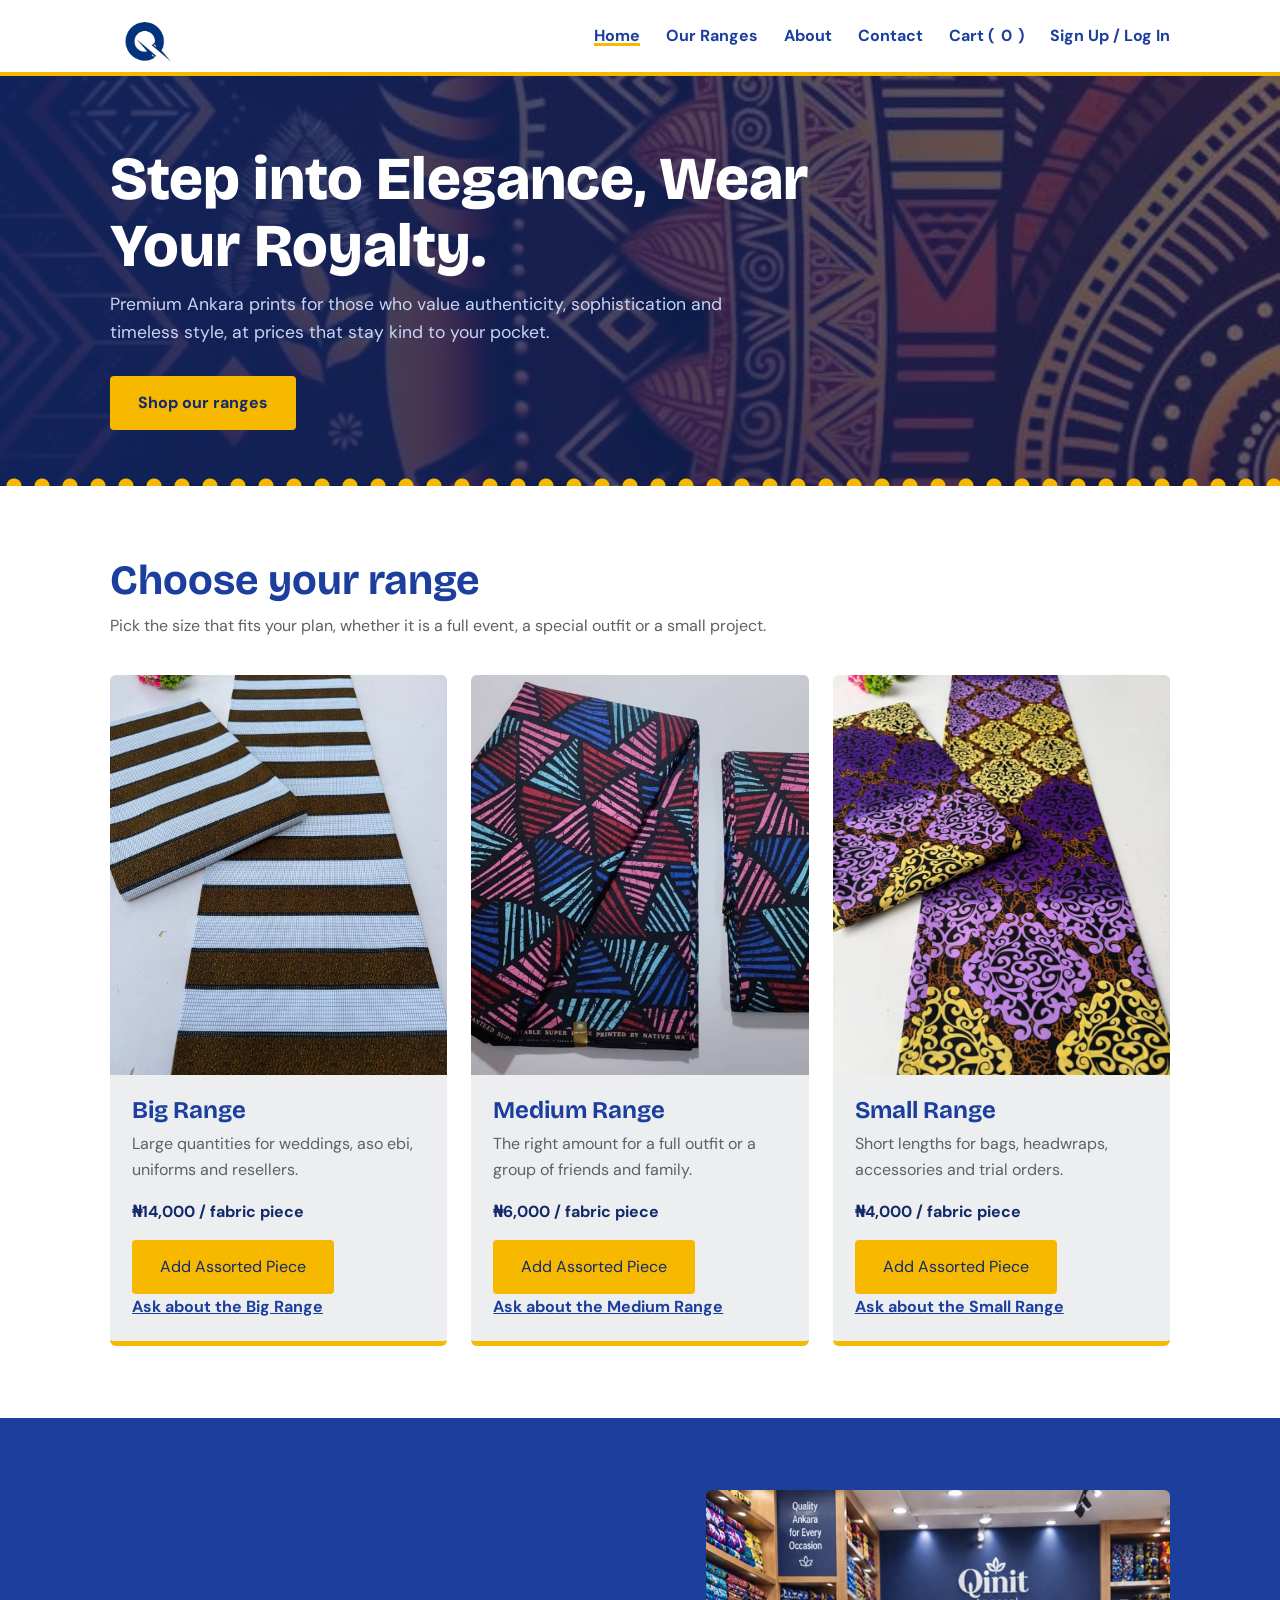
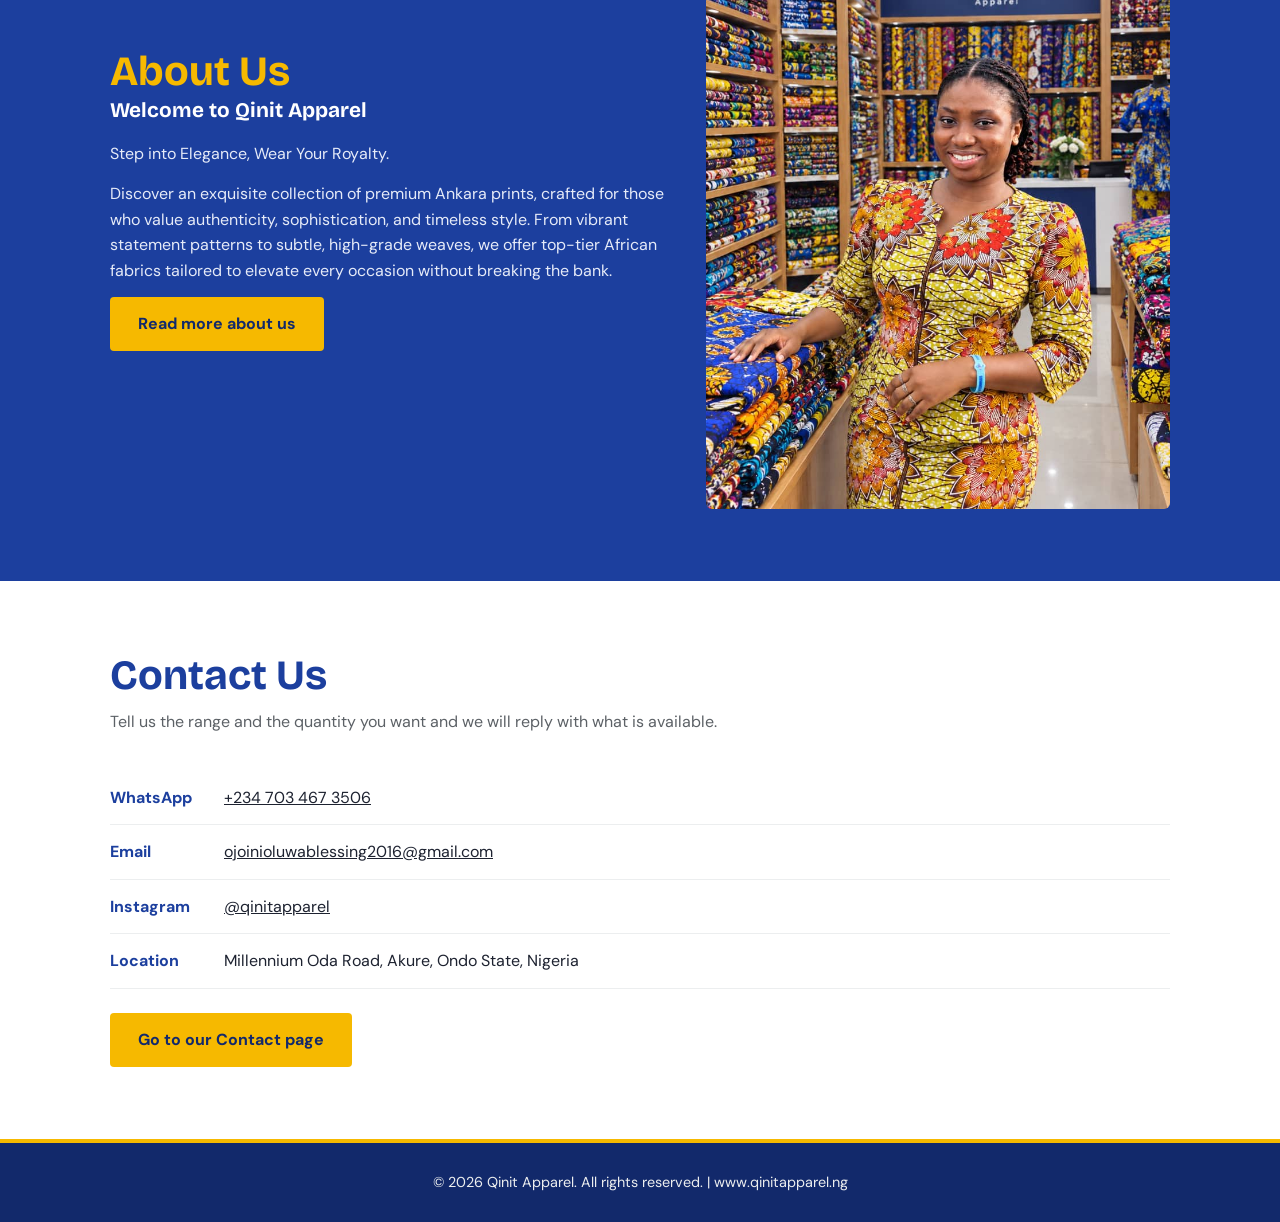
<file: index.html>
<!DOCTYPE html>
<html lang="en">
<head>
  <meta charset="UTF-8">
  <meta name="viewport" content="width=device-width, initial-scale=1">
  <title>Qinit Apparel | Premium Ankara Fabrics</title>
  <meta name="description" content="Premium Ankara prints for every occasion. Step into elegance, wear your royalty.">

  <!-- Fonts from Google (the page still works if they fail to load) -->
  <link rel="preconnect" href="https://fonts.googleapis.com">
  <link rel="preconnect" href="https://fonts.gstatic.com" crossorigin>
  <link href="https://fonts.googleapis.com/css2?family=Bricolage+Grotesque:wght@600;800&family=DM+Sans:wght@400;500;700&display=swap" rel="stylesheet">

  <style>
    /* ========== 1. COLOURS (change them here, once) ========== */
    :root {
      --blue: #1c3f9e;
      --blue-dark: #12296b;
      --yellow: #f6b900;
      --white: #ffffff;
      --ash: #eceeef;
      --ash-dark: #5c6166;
      --text: #1d2230;
    }

    /* ========== 2. BASIC SETTINGS ========== */
    * { box-sizing: border-box; margin: 0; padding: 0; }
    html { scroll-behavior: smooth; }
    body {
      font-family: "DM Sans", Arial, sans-serif;
      color: var(--text);
      background: var(--white);
      line-height: 1.6;
    }
    h1, h2, h3 {
      font-family: "Bricolage Grotesque", Arial, sans-serif;
      line-height: 1.1;
    }
    a { color: inherit; }
    .wrap { max-width: 1100px; margin: 0 auto; padding: 0 20px; }
    section { padding: 72px 0; }
    :focus-visible { outline: 3px solid var(--yellow); outline-offset: 3px; }

    /* ========== 3. HEADER AND MENU ========== */
    header {
      background: var(--white);
      border-bottom: 4px solid var(--yellow);
      position: sticky; top: 0; z-index: 10;
    }
    .header-row {
      display: flex; align-items: center; justify-content: space-between;
      flex-wrap: wrap; gap: 10px; padding: 10px 20px;
    }
    .logo img { height: 52px; display: block; }  /* your logo file */
    nav a {
      text-decoration: none; font-weight: 700; margin-left: 22px;
      color: var(--blue);
    }
    nav a:hover { color: var(--blue-dark); text-decoration: underline; text-decoration-color: var(--yellow); text-decoration-thickness: 3px; }

    nav a[aria-current="page"] { text-decoration: underline; text-decoration-color: var(--yellow); text-decoration-thickness: 3px; }

    /* ========== 4. HOME: HERO ========== */
    .hero { color: var(--white); padding: 70px 0 56px; position: relative; }
    .hero-grid { display: block; }
    .hero-text { max-width: 740px; }
    .hero-text h1 { font-size: clamp(2.4rem, 5.5vw, 3.8rem); font-weight: 800; color: var(--white); }
    .hero-text p { margin: 10px 0 30px; max-width: 56ch; color: #c8d4f5; font-size: 1.1rem; }
    .btn {
      display: inline-block; background: var(--yellow); color: var(--blue-dark);
      font-weight: 700; padding: 14px 28px; border-radius: 4px; text-decoration: none;
    }
    .btn:hover { background: var(--blue); color: var(--white); }

    /* ========== 5. HOME: THE THREE RANGES ========== */
    .ranges h2, .about h2, .contact h2 { font-size: clamp(1.8rem, 4vw, 2.6rem); color: var(--blue); }
    .intro { margin: 10px 0 36px; color: var(--ash-dark); max-width: 60ch; }
    .range-grid { display: grid; grid-template-columns: repeat(3, 1fr); gap: 24px; }
    .range-card { background: var(--ash); border-radius: 6px; overflow: hidden; border-bottom: 5px solid var(--yellow); display: flex; flex-direction: column; }
    .range-card img { width: 100%; aspect-ratio: 1 / 1; object-fit: cover; display: block; }
    .range-body { padding: 22px; display: flex; flex-direction: column; flex: 1; }
    .range-body h3 { font-size: 1.5rem; color: var(--blue); margin-bottom: 8px; }
    .range-body p { color: var(--ash-dark); margin-bottom: 16px; }
    .range-body .range-price { color: var(--blue-dark); font-weight: 700; }
    .range-body a { font-weight: 700; color: var(--blue); margin-top: auto; }
    .range-body .btn { align-self: flex-start; border: 0; cursor: pointer; font: inherit; margin-top: auto; }
    .cart-link span { display: inline-block; min-width: 1.5em; text-align: center; }
    .cart-notice { position: fixed; right: 20px; bottom: 20px; z-index: 20; padding: 12px 18px; border-radius: 5px; background: var(--blue-dark); color: var(--white); box-shadow: 0 3px 14px rgba(0,0,0,.2); }
    .cart-notice:empty { display: none; }
    .cart-notice.error { background: #a32626; }

    /* ========== 6. ABOUT ========== */
    .about { background: var(--blue); color: var(--white); background-size: cover; background-position: center; }
    .about h2 { color: var(--yellow); }
    .about h3 { font-size: 1.3rem; margin: 6px 0 18px; }
    .about p { max-width: 62ch; margin-bottom: 14px; color: #e6ebf8; }
    .about-grid { display: grid; grid-template-columns: 1.2fr 1fr; gap: 40px; align-items: center; }
    .about img { width: 100%; height: auto; border-radius: 6px; display: block; }
     

    /* ========== 7. CONTACT ========== */
    .contact-list { margin-top: 24px; list-style: none; }
    .contact-list li { padding: 14px 0; border-bottom: 1px solid var(--ash); }
    .contact-list strong { display: inline-block; min-width: 110px; color: var(--blue); }
    .contact-list a { color: var(--text); }

    /* ========== 8. FOOTER ========== */
    footer { background: var(--blue-dark); color: var(--ash); text-align: center; padding: 28px 20px; font-size: 0.9rem; border-top: 4px solid var(--yellow); }

    /* ========== 9. PHONES AND SMALL SCREENS ========== */
    @media (max-width: 800px) {
      .hero-grid, .about-grid, .range-grid { grid-template-columns: 1fr; }
      .hero-text { padding: 0; }
      nav a { margin: 0 14px 0 0; }
      section { padding: 52px 0; }
    }
  </style>
  <link rel="stylesheet" href="banner.css">
</head>

<body>

  <!-- ========== HEADER ========== -->
  <header>
    <div class="wrap header-row">
      <!-- Put your logo file (QinitApparel.png) in the same folder as this page -->
      <a class="logo" href="home.html" aria-label="Qinit Apparel home"><img src="QinitApparel.png" alt="Qinit Apparel"></a>
      <nav aria-label="Main navigation">
        <a href="home.html" aria-current="page">Home</a>
        <a href="our ranges.html">Our Ranges</a>
        <a href="About.html">About</a>
        <a href="contact.html">Contact</a>
        <a class="cart-link" href="cart.html">Cart (<span data-cart-count>0</span>)</a>
        <a href="index.html">Sign Up / Log In</a>
      </nav>
    </div>
  </header>

  <main>

    <!-- ========== HOME ========== -->
    <section class="hero banner" id="home">
      <div class="wrap hero-grid">
        <div class="hero-text">
          <h1>Step into Elegance, Wear Your Royalty.</h1>
          <p>Premium Ankara prints for those who value authenticity, sophistication and timeless style, at prices that stay kind to your pocket.</p>
          <a class="btn" href="our ranges.html">Shop our ranges</a>
        </div>
      </div>
    </section>

    <!-- ========== THE THREE RANGES ========== -->
    <section class="ranges" id="ranges">
      <div class="wrap">
        <h2>Choose your range</h2>
        <p class="intro">Pick the size that fits your plan, whether it is a full event, a special outfit or a small project.</p>

        <div class="range-grid">
          <article class="range-card">
            <img src="Big.jpg" alt="Big range Ankara fabric" width="400" height="400">
            <div class="range-body">
              <h3>Big Range</h3>
              <p>Large quantities for weddings, aso ebi, uniforms and resellers.</p>
              <p class="range-price">₦14,000 / fabric piece</p>
              <button class="btn add-to-cart" type="button" data-product-id="big-range" data-product-name="Big Range" data-product-image="Big.jpg">Add Assorted Piece</button>
              <a href="contact.html">Ask about the Big Range</a>
            </div>
          </article>

          <article class="range-card">
            <img src="Medium.jpg" alt="Medium range Ankara fabric" width="400" height="400">
            <div class="range-body">
              <h3>Medium Range</h3>
              <p>The right amount for a full outfit or a group of friends and family.</p>
              <p class="range-price">₦6,000 / fabric piece</p>
              <button class="btn add-to-cart" type="button" data-product-id="medium-range" data-product-name="Medium Range" data-product-image="Medium.jpg">Add Assorted Piece</button>
              <a href="contact.html">Ask about the Medium Range</a>
            </div>
          </article>

          <article class="range-card">
            <img src="Small.jpg" alt="Small range Ankara fabric" width="400" height="400">
            <div class="range-body">
              <h3>Small Range</h3>
              <p>Short lengths for bags, headwraps, accessories and trial orders.</p>
              <p class="range-price">₦4,000 / fabric piece</p>
              <button class="btn add-to-cart" type="button" data-product-id="small-range" data-product-name="Small Range" data-product-image="Small.jpg">Add Assorted Piece</button>
              <a href="contact.html">Ask about the Small Range</a>
            </div>
          </article>
        </div>
      </div>
    </section>

    <!-- ========== ABOUT US ========== -->
    <section class="about" id="about">
      <div class="wrap about-grid">
        <div>
          <h2>About Us</h2>
          <h3>Welcome to Qinit Apparel</h3>
          <p>Step into Elegance, Wear Your Royalty.</p>
          <p>Discover an exquisite collection of premium Ankara prints, crafted for those who value authenticity, sophistication, and timeless style. From vibrant statement patterns to subtle, high-grade weaves, we offer top-tier African fabrics tailored to elevate every occasion without breaking the bank.</p>
          <a class="btn" href="About.html">Read more about us</a>
        </div>
        <img src="AboutUs.jpg" alt="Qinit Apparel Ankara fabrics" width="500" height="500">
      </div>
    </section>

    <!-- ========== CONTACT ========== -->
    <section class="contact" id="contact">
      <div class="wrap">
        <h2>Contact Us</h2>
        <p class="intro">Tell us the range and the quantity you want and we will reply with what is available.</p>

        <!-- REPLACE these example details with your real ones -->
        <ul class="contact-list">
          <li><strong>WhatsApp</strong> <a href="https://wa.me/2347034673506">+234 703 467 3506</a></li>
          <li><strong>Email</strong> <a href="mailto:ojoinioluwablessing2016@gmail.com">ojoinioluwablessing2016@gmail.com</a></li>
          <li><strong>Instagram</strong> <a href="https://instagram.com/qinitapparel">@qinitapparel</a></li>
          <li><strong>Location</strong> Millennium Oda Road, Akure, Ondo State, Nigeria</li>
        </ul>
        <p style="margin-top:24px"><a class="btn" href="contact.html">Go to our Contact page</a></p>
      </div>
    </section>

  </main>

  <!-- ========== FOOTER ========== -->
  <footer>
    &copy; 2026 Qinit Apparel. All rights reserved. | www.qinitapparel.ng
  </footer>

  <div class="cart-notice" data-cart-status role="status" aria-live="polite"></div>
  <script src="../range-products.js"></script>
  <script src="../cart.js"></script>
</body>
</html>
</file>
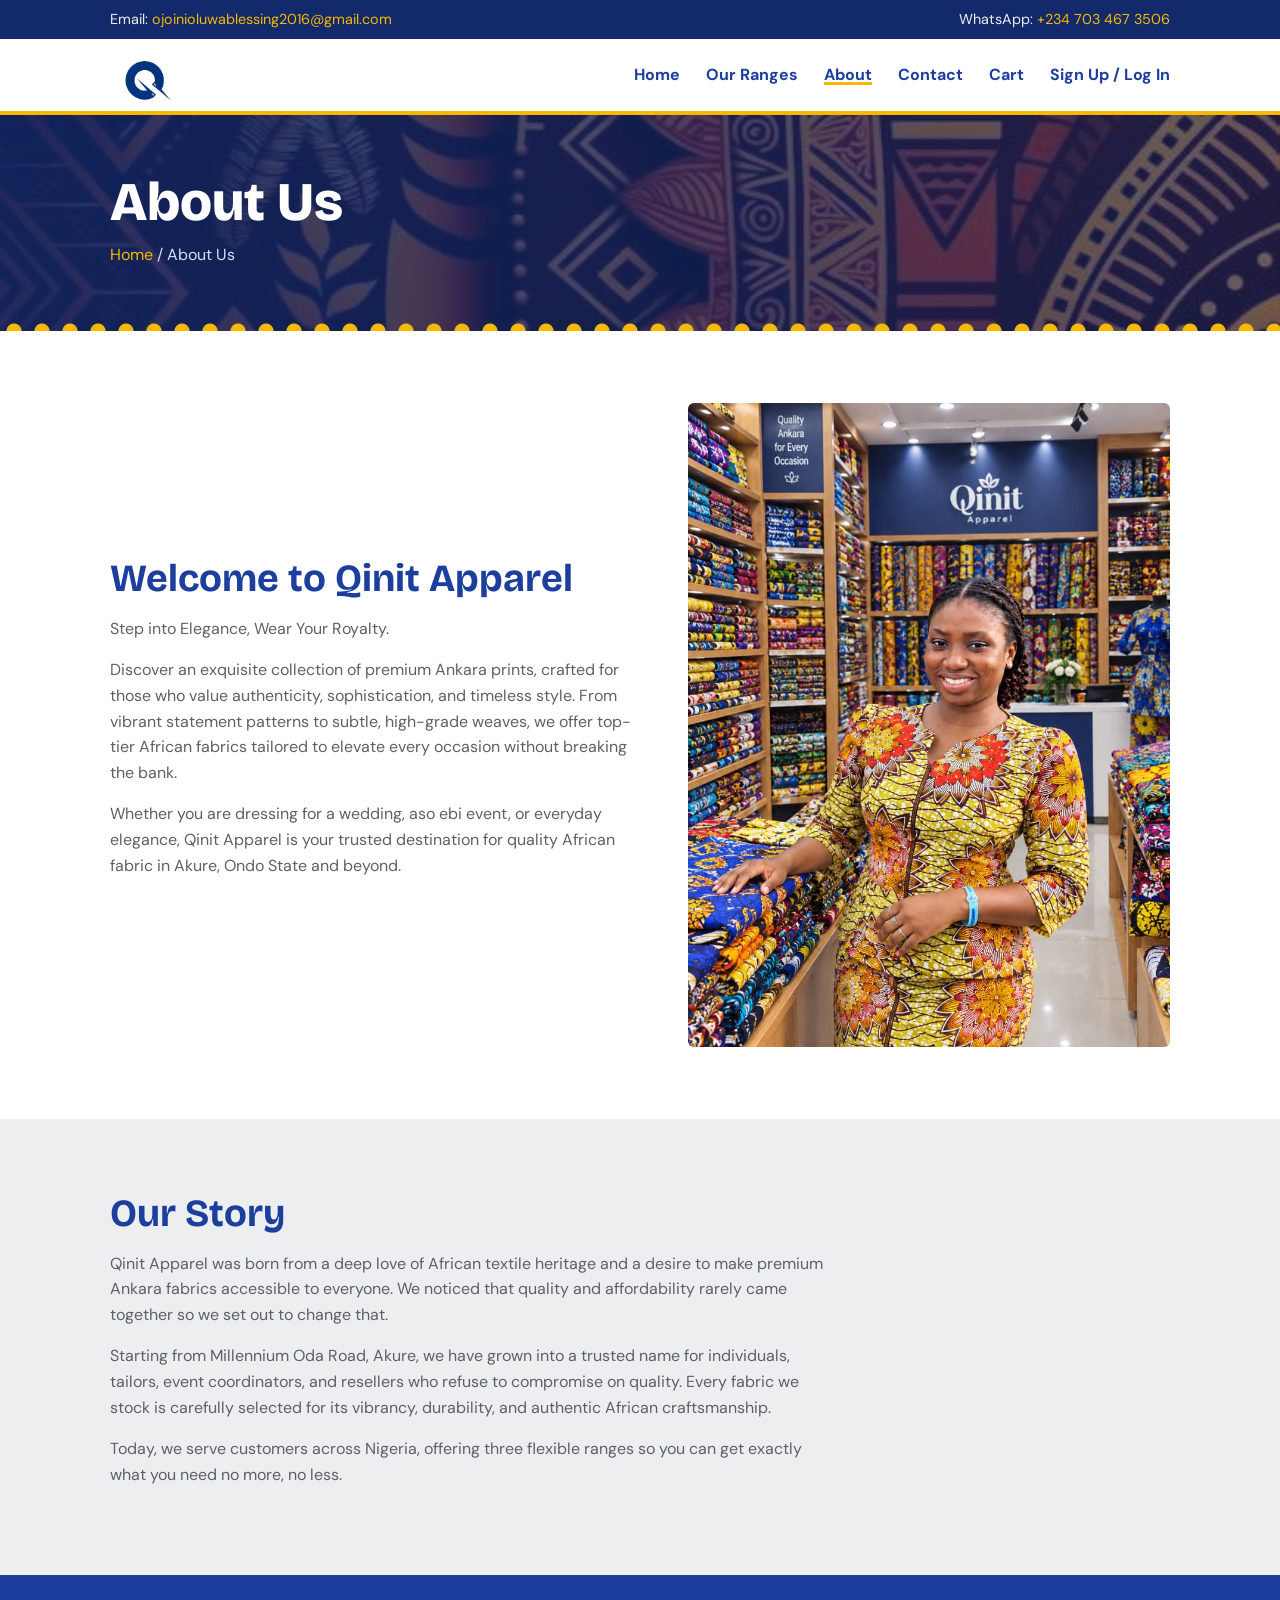
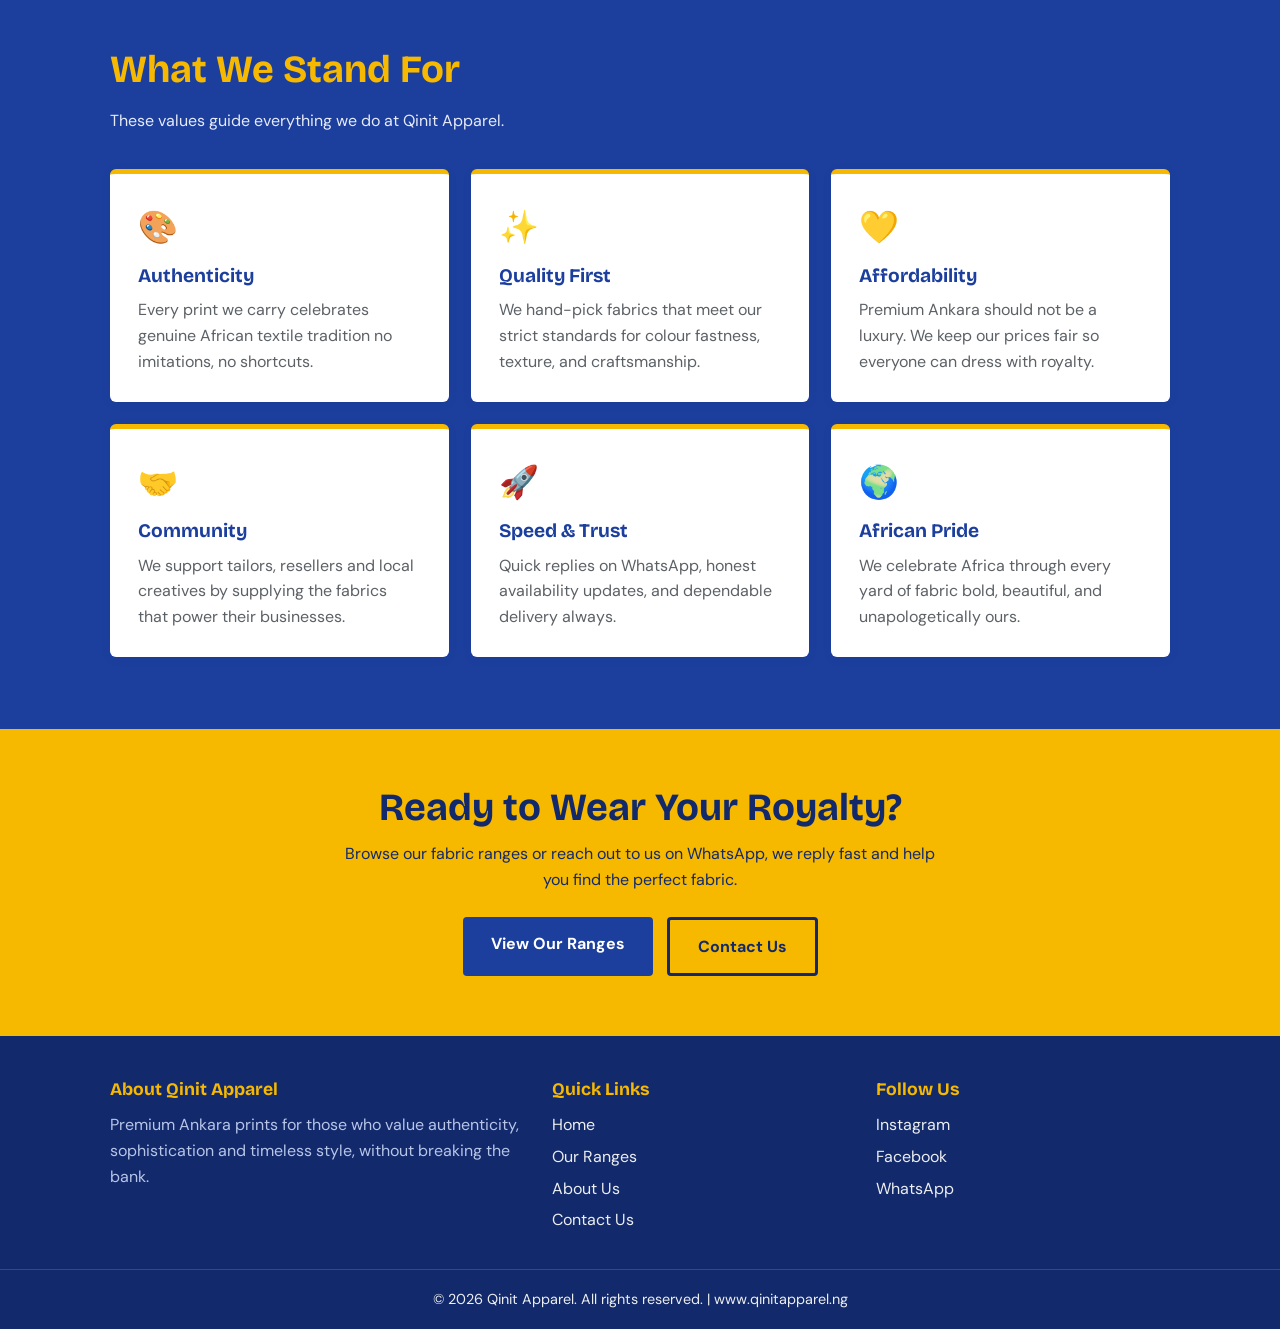
<file: About.html>
<!DOCTYPE html>
<html lang="en">
<head>
  <meta charset="UTF-8">
  <meta name="viewport" content="width=device-width, initial-scale=1">
  <title>About Us | Qinit Apparel</title>
  <meta name="description" content="Learn about Qinit Apparel – premium Ankara fabrics crafted for authenticity, sophistication, and timeless style.">
  <link rel="preconnect" href="https://fonts.googleapis.com">
  <link rel="preconnect" href="https://fonts.gstatic.com" crossorigin>
  <link href="https://fonts.googleapis.com/css2?family=Bricolage+Grotesque:wght@600;800&family=DM+Sans:wght@400;500;700&display=swap" rel="stylesheet">
  <style>
    /* ===== 1. COLOURS ===== */
    :root {
      --blue: #1c3f9e;
      --blue-dark: #12296b;
      --yellow: #f6b900;
      --white: #ffffff;
      --ash: #eceeef;
      --ash-dark: #5c6166;
      --text: #1d2230;
    }

    /* ===== 2. BASICS ===== */
    * { box-sizing: border-box; margin: 0; padding: 0; }
    html { scroll-behavior: smooth; }
    body { font-family: "DM Sans", Arial, sans-serif; color: var(--text); background: var(--white); line-height: 1.6; }
    h1, h2, h3 { font-family: "Bricolage Grotesque", Arial, sans-serif; line-height: 1.15; }
    a { color: inherit; }
    .wrap { max-width: 1100px; margin: 0 auto; padding: 0 20px; }
    :focus-visible { outline: 3px solid var(--yellow); outline-offset: 3px; }

    /* ===== 3. TOP BAR ===== */
    .topbar { background: var(--blue-dark); color: var(--ash); font-size: 0.9rem; }
    .topbar .wrap { display: flex; justify-content: space-between; flex-wrap: wrap; gap: 6px 20px; padding-top: 8px; padding-bottom: 8px; }
    .topbar a { text-decoration: none; color: var(--yellow); }
    .topbar a:hover { text-decoration: underline; }

    /* ===== 4. HEADER ===== */
    header { background: var(--white); border-bottom: 4px solid var(--yellow); position: sticky; top: 0; z-index: 10; }
    .header-row { display: flex; align-items: center; justify-content: space-between; flex-wrap: wrap; gap: 10px; padding: 10px 20px; }
    .logo img { height: 52px; display: block; }
    nav a { text-decoration: none; font-weight: 700; margin-left: 22px; color: var(--blue); }
    nav a:hover { color: var(--blue-dark); text-decoration: underline; text-decoration-color: var(--yellow); text-decoration-thickness: 3px; }
    nav a[aria-current="page"] { text-decoration: underline; text-decoration-color: var(--yellow); text-decoration-thickness: 3px; }

    /* ===== 5. PAGE BANNER ===== */
    .banner { background: var(--blue); color: var(--white); padding: 56px 0 48px; position: relative; overflow: hidden; }
    .banner::after {
      content: ""; position: absolute; left: 0; right: 0; bottom: 0; height: 16px;
      background-image: radial-gradient(circle at 50% 100%, var(--yellow) 0 7px, transparent 8px);
      background-size: 28px 16px;
    }
    .banner h1 { color: var(--white); font-size: clamp(2.2rem, 5vw, 3.4rem); font-weight: 800; }
    .crumbs { margin-top: 8px; color: #d6defa; }
    .crumbs a { color: var(--yellow); text-decoration: none; }
    .crumbs a:hover { text-decoration: underline; }

    /* ===== 6. CONTENT SECTIONS ===== */
    .section { padding: 72px 0; }
    .section-alt { background: var(--ash); padding: 72px 0; }
    .section-blue { background: var(--blue); color: var(--white); padding: 72px 0; }

    h2 { font-size: clamp(1.8rem, 4vw, 2.4rem); color: var(--blue); margin-bottom: 16px; }
    .section-blue h2 { color: var(--yellow); }
    .section-blue p { color: #e6ebf8; }
    p { max-width: 65ch; margin-bottom: 16px; color: var(--ash-dark); }

    /* ===== 7. TWO-COLUMN GRID ===== */
    .two-col { display: grid; grid-template-columns: 1.1fr 1fr; gap: 48px; align-items: center; }
    .two-col img { width: 100%; height: auto; border-radius: 6px; display: block; }
    .two-col-reverse { display: grid; grid-template-columns: 1fr 1.1fr; gap: 48px; align-items: center; }
    .two-col-reverse img { width: 100%; height: auto; border-radius: 6px; display: block; order: -1; }

    /* ===== 8. VALUES CARDS ===== */
    .values-grid { display: grid; grid-template-columns: repeat(3, 1fr); gap: 22px; margin-top: 36px; }
    .value-card { background: var(--white); border-radius: 6px; padding: 28px; border-top: 5px solid var(--yellow); box-shadow: 0 2px 10px rgba(18, 41, 107, 0.08); }
    .value-card h3 { font-size: 1.2rem; color: var(--blue); margin-bottom: 10px; }
    .value-card p { color: var(--ash-dark); margin: 0; max-width: none; }
    .value-icon { font-size: 2rem; margin-bottom: 12px; }

    /* ===== 9. CTA STRIP ===== */
    .cta-strip { background: var(--yellow); padding: 56px 0; text-align: center; }
    .cta-strip h2 { color: var(--blue-dark); margin-bottom: 12px; }
    .cta-strip p { color: var(--blue-dark); margin: 0 auto 24px; max-width: 55ch; }
    .btn-row { display: flex; gap: 14px; justify-content: center; flex-wrap: wrap; }
    .btn { display: inline-block; background: var(--blue); color: var(--white); font-weight: 700; padding: 14px 28px; border-radius: 4px; text-decoration: none; }
    .btn:hover { background: var(--blue-dark); }
    .btn-outline { background: transparent; border: 3px solid var(--blue-dark); color: var(--blue-dark); }
    .btn-outline:hover { background: var(--blue-dark); color: var(--white); }

    /* ===== 10. FOOTER ===== */
    footer { background: var(--blue-dark); color: var(--ash); border-top: 4px solid var(--yellow); }
    .foot-grid { display: grid; grid-template-columns: 1.4fr 1fr 1fr; gap: 30px; padding: 44px 20px 30px; }
    footer h3 { color: var(--yellow); font-size: 1.1rem; margin-bottom: 12px; }
    footer ul { list-style: none; }
    footer li { margin-bottom: 6px; }
    footer a { text-decoration: none; }
    footer a:hover { color: var(--yellow); }
    .copy { text-align: center; padding: 18px 20px; border-top: 1px solid rgba(255, 255, 255, 0.15); font-size: 0.9rem; }

    /* ===== 11. PHONES ===== */
    @media (max-width: 800px) {
      .two-col, .two-col-reverse, .values-grid, .foot-grid { grid-template-columns: 1fr; }
      .two-col-reverse img { order: 0; }
      nav a { margin: 0 14px 0 0; }
      .section, .section-alt, .section-blue { padding: 52px 0; }
    }
  </style>
  <link rel="stylesheet" href="banner.css">
</head>
<body>

  <!-- ===== TOP BAR ===== -->
  <div class="topbar">
    <div class="wrap">
      <span>Email: <a href="mailto:ojoinioluwablessing2016@gmail.com">ojoinioluwablessing2016@gmail.com</a></span>
      <span>WhatsApp: <a href="https://wa.me/2347034673506">+234 703 467 3506</a></span>
    </div>
  </div>

  <!-- ===== HEADER ===== -->
  <header>
    <div class="wrap header-row">
      <a class="logo" href="home.html" aria-label="Qinit Apparel home">
        <img src="QinitApparel.png" alt="Qinit Apparel">
      </a>
      <nav aria-label="Main navigation">
        <a href="home.html">Home</a>
        <a href="our ranges.html">Our Ranges</a>
        <a href="About.html" aria-current="page">About</a>
        <a href="contact.html">Contact</a>
        <a href="cart.html">Cart</a>
        <a href="index.html">Sign Up / Log In</a>
      </nav>
    </div>
  </header>

  <main>

    <!-- ===== BANNER ===== -->
    <section class="banner">
      <div class="wrap">
        <h1>About Us</h1>
        <p class="crumbs"><a href="home.html">Home</a> / About Us</p>
      </div>
    </section>

    <!-- ===== WHO WE ARE ===== -->
    <section class="section">
      <div class="wrap two-col">
        <div>
          <h2>Welcome to Qinit Apparel</h2>
          <p>Step into Elegance, Wear Your Royalty.</p>
          <p>Discover an exquisite collection of premium Ankara prints, crafted for those who value authenticity, sophistication, and timeless style. From vibrant statement patterns to subtle, high-grade weaves, we offer top-tier African fabrics tailored to elevate every occasion without breaking the bank.</p>
          <p>Whether you are dressing for a wedding, aso ebi event, or everyday elegance, Qinit Apparel is your trusted destination for quality African fabric in Akure, Ondo State and beyond.</p>
        </div>
        <img src="AboutUs.jpg" alt="Qinit Apparel Ankara fabrics" width="500" height="500">
      </div>
    </section>

    <!-- ===== OUR STORY ===== -->
    <section class="section-alt">
      <div class="wrap">
        <h2>Our Story</h2>
        <p>Qinit Apparel was born from a deep love of African textile heritage and a desire to make premium Ankara fabrics accessible to everyone. We noticed that quality and affordability rarely came together so we set out to change that.</p>
        <p>Starting from Millennium Oda Road, Akure, we have grown into a trusted name for individuals, tailors, event coordinators, and resellers who refuse to compromise on quality. Every fabric we stock is carefully selected for its vibrancy, durability, and authentic African craftsmanship.</p>
        <p>Today, we serve customers across Nigeria, offering three flexible ranges so you can get exactly what you need no more, no less.</p>
      </div>
    </section>

    <!-- ===== OUR VALUES ===== -->
    <section class="section-blue">
      <div class="wrap">
        <h2>What We Stand For</h2>
        <p>These values guide everything we do at Qinit Apparel.</p>
        <div class="values-grid">
          <div class="value-card">
            <div class="value-icon">🎨</div>
            <h3>Authenticity</h3>
            <p>Every print we carry celebrates genuine African textile tradition no imitations, no shortcuts.</p>
          </div>
          <div class="value-card">
            <div class="value-icon">✨</div>
            <h3>Quality First</h3>
            <p>We hand-pick fabrics that meet our strict standards for colour fastness, texture, and craftsmanship.</p>
          </div>
          <div class="value-card">
            <div class="value-icon">💛</div>
            <h3>Affordability</h3>
            <p>Premium Ankara should not be a luxury. We keep our prices fair so everyone can dress with royalty.</p>
          </div>
          <div class="value-card">
            <div class="value-icon">🤝</div>
            <h3>Community</h3>
            <p>We support tailors, resellers and local creatives by supplying the fabrics that power their businesses.</p>
          </div>
          <div class="value-card">
            <div class="value-icon">🚀</div>
            <h3>Speed & Trust</h3>
            <p>Quick replies on WhatsApp, honest availability updates, and dependable delivery always.</p>
          </div>
          <div class="value-card">
            <div class="value-icon">🌍</div>
            <h3>African Pride</h3>
            <p>We celebrate Africa through every yard of fabric bold, beautiful, and unapologetically ours.</p>
          </div>
        </div>
      </div>
    </section>

    <!-- ===== CTA STRIP ===== -->
    <section class="cta-strip">
      <div class="wrap">
        <h2>Ready to Wear Your Royalty?</h2>
        <p>Browse our fabric ranges or reach out to us on WhatsApp, we reply fast and help you find the perfect fabric.</p>
        <div class="btn-row">
          <a class="btn" href="home.html#ranges">View Our Ranges</a>
          <a class="btn btn-outline" href="contact.html">Contact Us</a>
        </div>
      </div>
    </section>

  </main>

  <!-- ===== FOOTER ===== -->
  <footer>
    <div class="wrap foot-grid">
      <div>
        <h3>About Qinit Apparel</h3>
        <p style="color:#b8c5e8; max-width:none;">Premium Ankara prints for those who value authenticity, sophistication and timeless style, without breaking the bank.</p>
      </div>
      <div>
        <h3>Quick Links</h3>
        <ul>
          <li><a href="home.html">Home</a></li>
          <li><a href="home.html#ranges">Our Ranges</a></li>
          <li><a href="About.html">About Us</a></li>
          <li><a href="contact.html">Contact Us</a></li>
        </ul>
      </div>
      <div>
        <h3>Follow Us</h3>
        <ul>
          <li><a href="https://instagram.com/qinitapparel">Instagram</a></li>
          <li><a href="https://facebook.com/qinitapparel">Facebook</a></li>
          <li><a href="https://wa.me/2347034673506">WhatsApp</a></li>
        </ul>
      </div>
    </div>
    <div class="copy">&copy; 2026 Qinit Apparel. All rights reserved. | www.qinitapparel.ng</div>
  </footer>

</body>
</html>
</file>
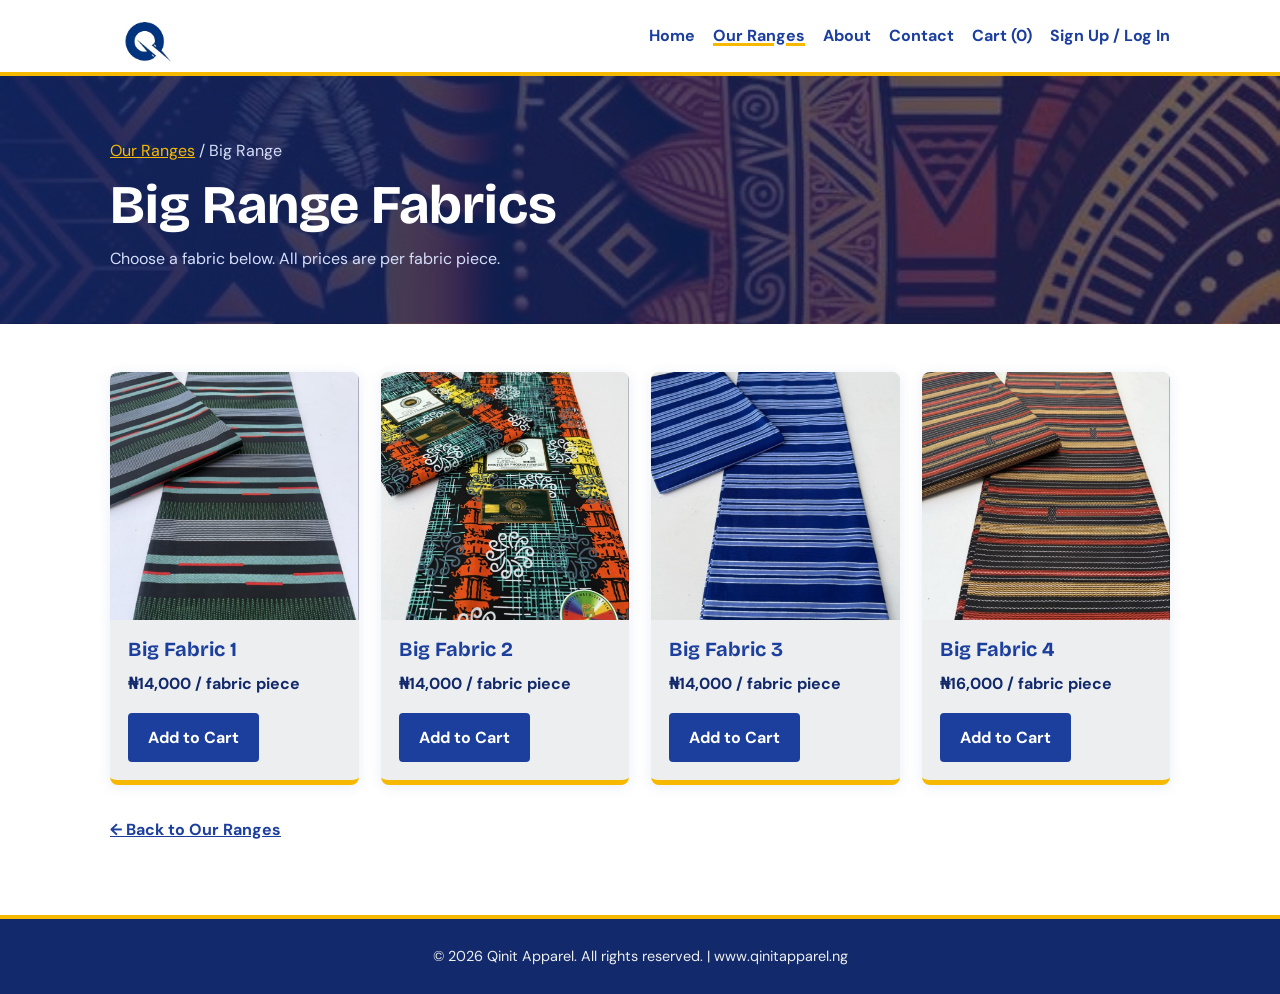
<file: big-ranges.html>
<!DOCTYPE html>
<html lang="en">
<head>
  <meta charset="UTF-8">
  <meta name="viewport" content="width=device-width, initial-scale=1">
  <title>Big Range Fabrics | Qinit Apparel</title>
  <meta name="description" content="Browse Qinit Apparel Big Range Ankara fabrics and add your selections to the cart.">
  <link rel="preconnect" href="https://fonts.googleapis.com">
  <link rel="preconnect" href="https://fonts.gstatic.com" crossorigin>
  <link href="https://fonts.googleapis.com/css2?family=Bricolage+Grotesque:wght@600;800&family=DM+Sans:wght@400;500;700&display=swap" rel="stylesheet">
  <link rel="stylesheet" href="range-catalog.css">
  <link rel="stylesheet" href="banner.css">
</head>
<body data-range="big">
  <header>
    <div class="wrap header-row">
      <a class="logo" href="home.html" aria-label="Qinit Apparel home">
        <img src="QinitApparel.png" alt="Qinit Apparel">
      </a>
      <nav aria-label="Main navigation">
        <a href="home.html">Home</a>
        <a href="our ranges.html" aria-current="page">Our Ranges</a>
        <a href="About.html">About</a>
        <a href="contact.html">Contact</a>
        <a href="cart.html">Cart (<span data-cart-count>0</span>)</a>
        <a href="index.html">Sign Up / Log In</a>
      </nav>
    </div>
  </header>
  <main>
    <section class="banner">
      <div class="wrap">
        <p class="crumbs"><a href="our ranges.html">Our Ranges</a> / Big Range</p>
        <h1 data-catalog-title>Big Range Fabrics</h1>
        <p data-catalog-description>Prices are per fabric piece.</p>
      </div>
    </section>
    <section class="wrap catalog-section">
      <div class="catalog-grid" data-catalog-grid aria-live="polite"></div>
      <a class="back-link" href="our ranges.html">&larr; Back to Our Ranges</a>
    </section>
  </main>
  <footer>&copy; 2026 Qinit Apparel. All rights reserved. | www.qinitapparel.ng</footer>
  <p class="cart-notice" data-cart-status role="status" aria-live="polite"></p>
  <script src="range-products.js"></script>
  <script src="range-catalog.js"></script>
  <script src="cart.js"></script>
</body>
</html>
</file>
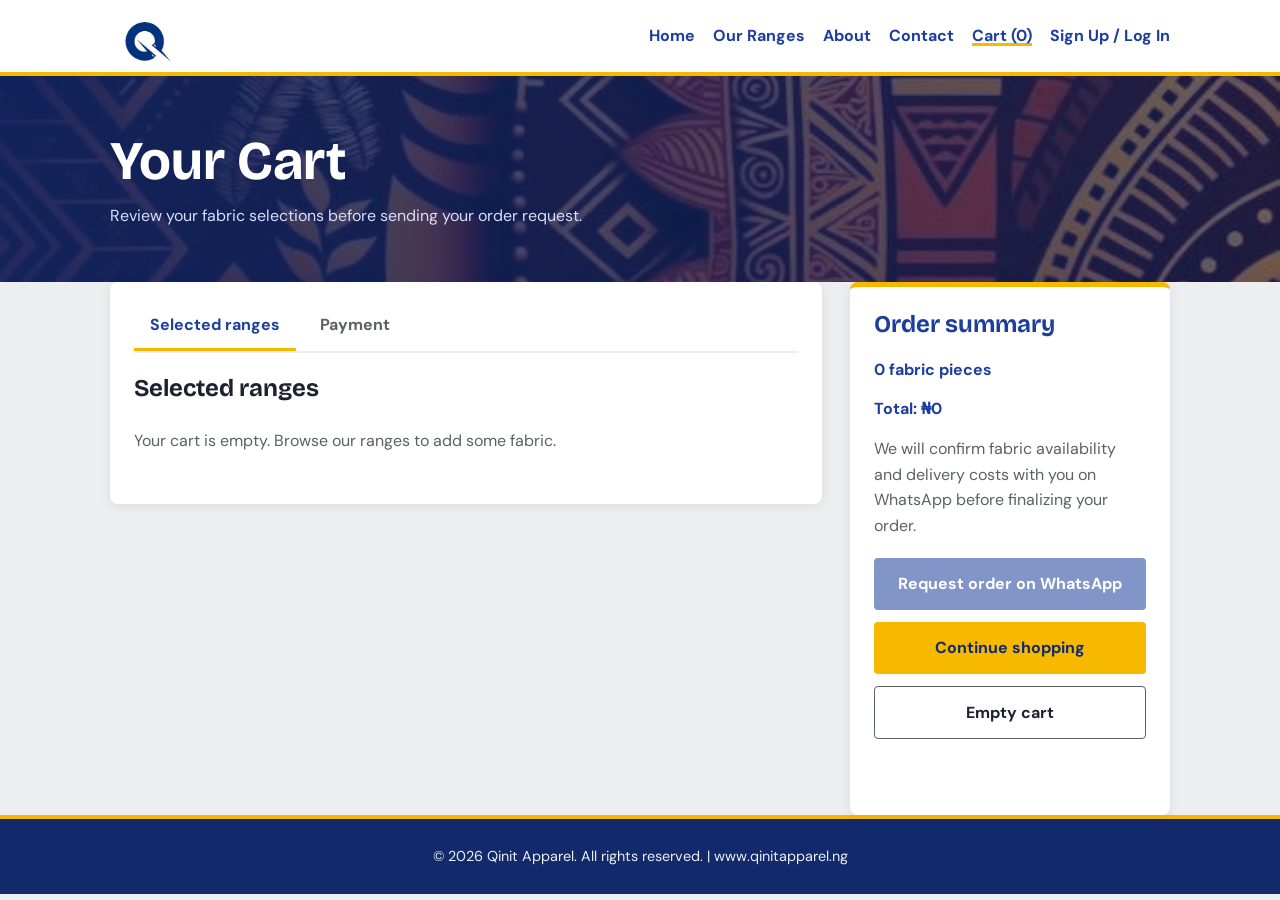
<file: cart.html>
<!DOCTYPE html>
<html lang="en">
<head>
  <meta charset="UTF-8">
  <meta name="viewport" content="width=device-width, initial-scale=1">
  <title>Your Cart | Qinit Apparel</title>
  <meta name="description" content="Review your Qinit Apparel fabric selections and send an order request.">
  <link rel="preconnect" href="https://fonts.googleapis.com">
  <link rel="preconnect" href="https://fonts.gstatic.com" crossorigin>
  <link href="https://fonts.googleapis.com/css2?family=Bricolage+Grotesque:wght@600;800&family=DM+Sans:wght@400;500;700&display=swap" rel="stylesheet">
  <style>
    :root {
      --blue: #1c3f9e;
      --blue-dark: #12296b;
      --yellow: #f6b900;
      --white: #ffffff;
      --ash: #eceeef;
      --ash-dark: #5c6166;
      --text: #1d2230;
    }
    * { box-sizing: border-box; margin: 0; padding: 0; }
    body { font-family: "DM Sans", Arial, sans-serif; color: var(--text); background: var(--ash); line-height: 1.6; }
    h1, h2, h3 { font-family: "Bricolage Grotesque", Arial, sans-serif; line-height: 1.15; }
    a { color: inherit; }
    button, a { -webkit-tap-highlight-color: transparent; }
    :focus-visible { outline: 3px solid var(--yellow); outline-offset: 3px; }
    .wrap { max-width: 1100px; margin: 0 auto; padding: 0 20px; }
    header { background: var(--white); border-bottom: 4px solid var(--yellow); position: sticky; top: 0; z-index: 10; }
    .header-row { display: flex; align-items: center; justify-content: space-between; flex-wrap: wrap; gap: 10px; padding: 10px 20px; }
    .logo img { height: 52px; display: block; }
    nav { display: flex; align-items: center; flex-wrap: wrap; gap: 18px; }
    nav a { color: var(--blue); font-weight: 700; text-decoration: none; }
    nav a:hover, nav a[aria-current="page"] { text-decoration: underline; text-decoration-color: var(--yellow); text-decoration-thickness: 3px; }
    .banner { background: var(--blue); color: var(--white); padding: 54px 0; }
    .banner h1 { font-size: clamp(2.2rem, 5vw, 3.4rem); }
    .banner p { color: #d6defa; margin-top: 10px; }
    main { padding: 56px 0 72px; }
    .cart-layout { display: grid; grid-template-columns: minmax(0, 1fr) 320px; gap: 28px; align-items: start; }
    .cart-list, .order-summary { background: var(--white); border-radius: 8px; box-shadow: 0 2px 12px rgba(18, 41, 107, .08); }
    .cart-list { padding: 24px; }
    .cart-tabs { display: flex; gap: 8px; border-bottom: 2px solid var(--ash); margin: -4px 0 22px; }
    .cart-tab { padding: 10px 16px; border: 0; border-bottom: 3px solid transparent; background: transparent; color: var(--ash-dark); font: inherit; font-weight: 700; cursor: pointer; }
    .cart-tab[aria-selected="true"] { border-bottom-color: var(--yellow); color: var(--blue); }
    .payment-method { margin-top: 16px; padding: 18px; border: 1px solid var(--ash); border-left: 5px solid var(--yellow); border-radius: 5px; }
    .payment-method h3 { color: var(--blue); font-size: 1.15rem; margin-bottom: 8px; }
    .payment-method p { color: var(--ash-dark); margin-top: 8px; }
    .payment-contact { display: inline-block; margin-top: 14px; color: var(--blue); font-weight: 700; }
    .cart-list > h2, .order-summary h2 { color: var(--blue); font-size: 1.5rem; margin-bottom: 18px; }
    .cart-item { display: flex; gap: 18px; padding: 18px 0; border-top: 1px solid var(--ash); }
    .cart-item img { width: 96px; height: 96px; object-fit: cover; border-radius: 5px; background: var(--ash); }
    .cart-item-info { flex: 1; }
    .cart-item h2 { color: var(--blue); font-size: 1.2rem; margin-bottom: 4px; }
    .cart-item p { color: var(--ash-dark); font-size: .9rem; }
    .cart-item .line-total { color: var(--blue-dark); font-weight: 700; }
    .quantity-controls { display: flex; align-items: center; gap: 12px; margin-top: 12px; }
    .quantity-controls button { border: 1px solid var(--blue); background: var(--white); color: var(--blue); border-radius: 4px; min-width: 36px; min-height: 36px; font: inherit; font-weight: 700; cursor: pointer; }
    .quantity-controls .remove-item { border: 0; color: #a32626; text-decoration: underline; min-width: auto; margin-left: 4px; }
    .cart-empty { padding: 26px 0; color: var(--ash-dark); }
    .order-summary { padding: 24px; border-top: 5px solid var(--yellow); }
    .order-summary p { color: var(--ash-dark); margin-bottom: 14px; }
    .order-summary .summary-total { color: var(--blue); font-weight: 700; }
    .btn { display: inline-block; border: 0; border-radius: 4px; padding: 13px 20px; background: var(--yellow); color: var(--blue-dark); font: inherit; font-weight: 700; text-decoration: none; cursor: pointer; text-align: center; }
    .btn:hover { background: var(--blue); color: var(--white); }
    .btn-blue { background: var(--blue); color: var(--white); }
    .btn-blue:hover { background: var(--blue-dark); }
    .btn[aria-disabled="true"] { opacity: .55; pointer-events: none; }
    .summary-actions { display: grid; gap: 12px; margin-top: 20px; }
    .clear-cart { background: transparent; border: 1px solid var(--ash-dark); color: var(--text); }
    .cart-status { margin-top: 14px; color: var(--blue); min-height: 1.5em; }
    .cart-status.error { color: #a32626; }
    footer { background: var(--blue-dark); color: var(--ash); text-align: center; padding: 26px 20px; border-top: 4px solid var(--yellow); font-size: .9rem; }
    @media (max-width: 760px) {
      .cart-layout { grid-template-columns: 1fr; }
      .order-summary { order: -1; }
      nav { gap: 12px; }
    }
    @media (max-width: 480px) {
      .cart-item { gap: 12px; }
      .cart-item img { width: 72px; height: 72px; }
      .quantity-controls { gap: 8px; flex-wrap: wrap; }
    }
  </style>
  <link rel="stylesheet" href="banner.css">
</head>
<body>
  <header>
    <div class="wrap header-row">
      <a class="logo" href="home.html" aria-label="Qinit Apparel home">
        <img src="QinitApparel.png" alt="Qinit Apparel">
      </a>
      <nav aria-label="Main navigation">
        <a href="home.html">Home</a>
        <a href="our ranges.html">Our Ranges</a>
        <a href="About.html">About</a>
        <a href="contact.html">Contact</a>
        <a href="cart.html" aria-current="page">Cart (<span data-cart-count>0</span>)</a>
        <a href="index.html">Sign Up / Log In</a>
      </nav>
    </div>
  </header>
  <section class="banner">
    <div class="wrap">
      <h1>Your Cart</h1>
      <p>Review your fabric selections before sending your order request.</p>
    </div>
  </section>
  <main class="wrap">
    <div class="cart-layout">
      <section class="cart-list" aria-labelledby="cart-heading">
        <div class="cart-tabs" role="tablist" aria-label="Cart and payment">
          <button class="cart-tab" id="cart-tab-items" type="button" role="tab" aria-selected="true" aria-controls="cart-panel-items" tabindex="0">Selected ranges</button>
          <button class="cart-tab" id="cart-tab-payment" type="button" role="tab" aria-selected="false" aria-controls="cart-panel-payment" tabindex="-1">Payment</button>
        </div>
        <div id="cart-panel-items" role="tabpanel" aria-labelledby="cart-tab-items">
          <h2 id="cart-heading">Selected ranges</h2>
          <div data-cart-items></div>
        </div>
        <div id="cart-panel-payment" role="tabpanel" aria-labelledby="cart-tab-payment" hidden>
          <h2 id="payment-heading">Payment methods</h2>
          <p>Transfer payment using the account details below. Please contact Qinit Apparel on WhatsApp to confirm your transfer and order.</p>
          <article class="payment-method">
            <h3>Nigerian bank transfer</h3>
            <p><strong>Bank:</strong> Access Bank</p>
            <p><strong>Account name:</strong> Ojo Inioluwa Blessing</p>
            <p><strong>Account number:</strong> 1555913454</p>
          </article>
          <a class="payment-contact" href="https://wa.me/2347034673506?text=Hello%20Qinit%20Apparel%2C%20I%20have%20made%20a%20bank%20transfer.%20Please%20confirm%20my%20payment%20and%20order.">Confirm bank transfer on WhatsApp</a>
        </div>
      </section>
      <aside class="order-summary" aria-labelledby="summary-heading">
        <h2 id="summary-heading">Order summary</h2>
        <p class="summary-total" data-cart-summary>0 items</p>
        <p class="summary-total" data-cart-total>Total: ₦0</p>
        <p>We will confirm fabric availability and delivery costs with you on WhatsApp before finalizing your order.</p>
        <div class="summary-actions">
          <a class="btn btn-blue" data-cart-checkout href="#" aria-disabled="true">Request order on WhatsApp</a>
          <a class="btn" href="our ranges.html">Continue shopping</a>
          <button class="btn clear-cart" type="button" data-cart-clear>Empty cart</button>
        </div>
        <p class="cart-status" data-cart-status role="status" aria-live="polite"></p>
      </aside>
    </div>
  </main>
  <footer>&copy; 2026 Qinit Apparel. All rights reserved. | www.qinitapparel.ng</footer>
  <script src="range-products.js"></script>
  <script src="cart.js"></script>
</body>
</html>
</file>
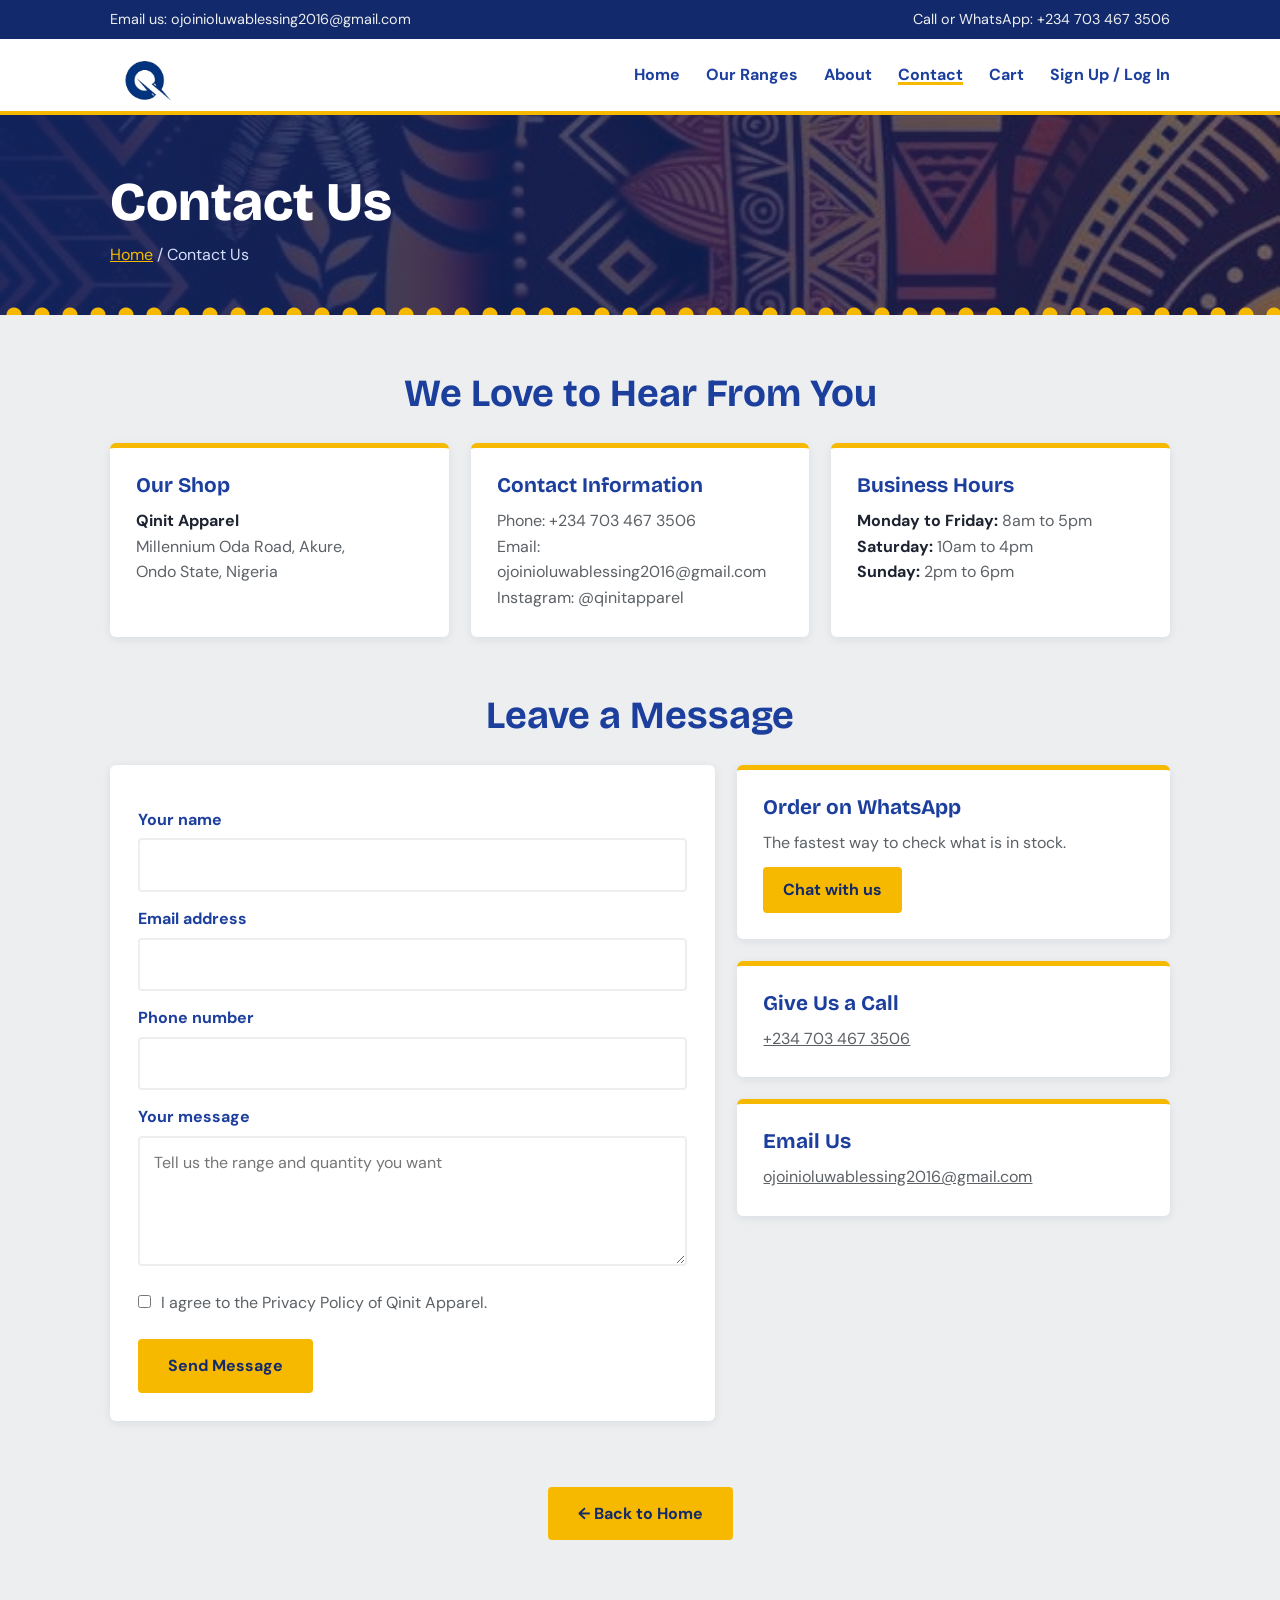
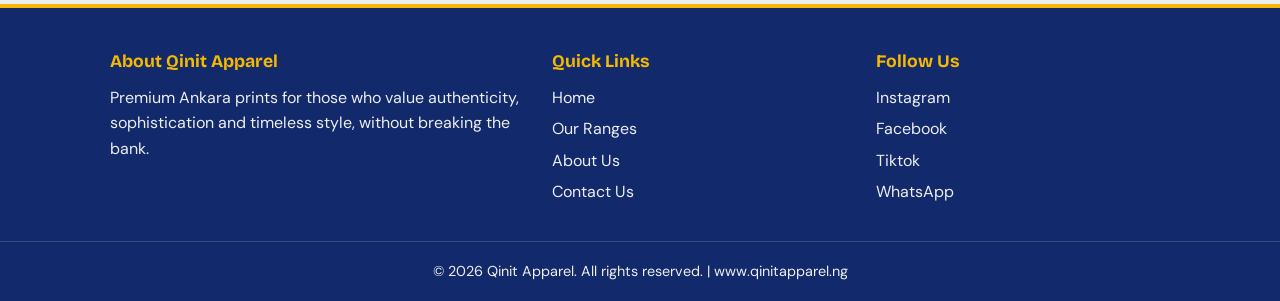
<file: contact.html>
<!DOCTYPE html>
<html lang="en">
<head>
  <meta charset="UTF-8">
  <meta name="viewport" content="width=device-width, initial-scale=1">
  <title>Contact Us | Qinit Apparel</title>
  <meta name="description" content="Contact Qinit Apparel for premium Ankara fabrics.">
    <!-- Fonts from Google (the page still works if they fail to load) -->
  <link rel="preconnect" href="https://fonts.googleapis.com">
  <link rel="preconnect" href="https://fonts.gstatic.com" crossorigin>
  <link href="https://fonts.googleapis.com/css2?family=Bricolage+Grotesque:wght@600;800&family=DM+Sans:wght@400;500;700&display=swap" rel="stylesheet">

  <style>
    /* ===== 1. COLOURS (same as the home page) ===== */
    :root {
      --blue: #1c3f9e;
      --blue-dark: #12296b;
      --yellow: #f6b900;
      --white: #ffffff;
      --ash: #eceeef;
      --ash-dark: #5c6166;
      --text: #1d2230;
    }

    /* ===== 2. BASICS ===== */
    * { box-sizing: border-box; margin: 0; padding: 0; }
    body { font-family: "DM Sans", Arial, sans-serif; color: var(--text); background: var(--ash); line-height: 1.6; }
    h1, h2, h3 { font-family: "Bricolage Grotesque", Arial, sans-serif; line-height: 1.15; color: var(--blue); }
    a { color: inherit; }
    .wrap { max-width: 1100px; margin: 0 auto; padding: 0 20px; }
    :focus-visible { outline: 3px solid var(--yellow); outline-offset: 3px; }

    /* ===== 3. TOP BAR + HEADER ===== */
    .topbar { background: var(--blue-dark); color: var(--ash); font-size: 0.9rem; }
    .topbar .wrap { display: flex; justify-content: space-between; flex-wrap: wrap; gap: 6px 20px; padding-top: 8px; padding-bottom: 8px; }
    .topbar a { text-decoration: none; }
    header { background: var(--white); border-bottom: 4px solid var(--yellow); position: sticky; top: 0; z-index: 10; }
    .header-row { display: flex; align-items: center; justify-content: space-between; flex-wrap: wrap; gap: 10px; padding: 10px 20px; }
    .logo img { height: 52px; display: block; }
    nav a { text-decoration: none; font-weight: 700; margin-left: 22px; color: var(--blue); }
    nav a:hover, nav a[aria-current="page"] { text-decoration: underline; text-decoration-color: var(--yellow); text-decoration-thickness: 3px; }

    /* ===== 4. PAGE BANNER ===== */
    .banner { background-color: var(--blue); color: var(--white); padding: 56px 0 48px; position: relative; overflow: hidden; }
    .banner::after {  /* pattern strip along the bottom */
      content: ""; position: absolute; left: 0; right: 0; bottom: 0; height: 16px;
      background-image: radial-gradient(circle at 50% 100%, var(--yellow) 0 7px, transparent 8px);
      background-size: 28px 16px;
    }
    .banner h1 { color: var(--white); font-size: clamp(2.2rem, 5vw, 3.4rem); font-weight: 800; }
    .crumbs { margin-top: 8px; color: #d6defa; }
    .crumbs a { color: var(--yellow); }

    /* ===== 5. INFO CARDS ===== */
    .section-title { text-align: center; margin: 56px 0 28px; font-size: clamp(1.7rem, 4vw, 2.4rem); }
    .cards { display: grid; grid-template-columns: repeat(3, 1fr); gap: 22px; }
    .card { background: var(--white); border-radius: 6px; padding: 26px; border-top: 5px solid var(--yellow); box-shadow: 0 2px 10px rgba(18, 41, 107, 0.08); }
    .card h3 { font-size: 1.3rem; margin-bottom: 10px; }
    .card p { color: var(--ash-dark); }
    .card strong { color: var(--text); }

    /* ===== 6. BRANCH TABLE ===== */
    .table-box { background: var(--white); border-radius: 6px; overflow-x: auto; box-shadow: 0 2px 10px rgba(18, 41, 107, 0.08); margin-top: 22px; }
    table { width: 100%; border-collapse: collapse; }
    th { background: var(--blue); color: var(--white); text-align: left; padding: 14px 18px; }
    td { padding: 14px 18px; border-bottom: 1px solid var(--ash); }
    tr:nth-child(even) td { background: #f7f8f8; }

    /* ===== 7. MESSAGE FORM + QUICK LINKS ===== */
    .two-col { display: grid; grid-template-columns: 1.4fr 1fr; gap: 22px; margin-top: 22px; }
    form { background: var(--white); border-radius: 6px; padding: 28px; box-shadow: 0 2px 10px rgba(18, 41, 107, 0.08); }
    label { display: block; font-weight: 700; margin: 14px 0 6px; color: var(--blue); }
    input[type="text"], input[type="email"], input[type="tel"], textarea {
      width: 100%; padding: 12px 14px; border: 2px solid var(--ash); border-radius: 4px;
      font: inherit; background: var(--white);
    }
    input:focus, textarea:focus { border-color: var(--blue); outline: none; }
    textarea { min-height: 130px; resize: vertical; }
    .agree { display: flex; gap: 10px; align-items: flex-start; font-weight: 400; color: var(--ash-dark); margin-top: 16px; }
    .agree input { margin-top: 5px; }
    button, .btn {
      display: inline-block; background: var(--yellow); color: var(--blue-dark); font: inherit; font-weight: 700;
      padding: 14px 30px; border: 0; border-radius: 4px; cursor: pointer; text-decoration: none; margin-top: 18px;
    }
    button:hover, .btn:hover { background: var(--blue); color: var(--white); }
    .quick { display: grid; gap: 22px; align-content: start; }
    .quick .card .btn { padding: 10px 20px; margin-top: 12px; }

    /* ===== 8. FOOTER ===== */
    footer { background: var(--blue-dark); color: var(--ash); margin-top: 64px; border-top: 4px solid var(--yellow); }
    .foot-grid { display: grid; grid-template-columns: 1.4fr 1fr 1fr; gap: 30px; padding: 44px 20px 30px; }
    footer h3 { color: var(--yellow); font-size: 1.1rem; margin-bottom: 12px; }
    footer ul { list-style: none; }
    footer li { margin-bottom: 6px; }
    footer a { text-decoration: none; }
    footer a:hover { color: var(--yellow); }
    .copy { text-align: center; padding: 18px 20px; border-top: 1px solid rgba(255, 255, 255, 0.15); font-size: 0.9rem; }

    /* ===== 9. PHONES ===== */
    @media (max-width: 800px) {
      .cards, .two-col, .foot-grid { grid-template-columns: 1fr; }
      nav a { margin: 0 14px 0 0; }
    }
  </style>
  <link rel="stylesheet" href="banner.css">
</head>

<body>

  <!-- ===== TOP BAR (REPLACE the example details) ===== -->
  <div class="topbar">
    <div class="wrap">
      <span>Email us: <a href="mailto:ojoinioluwablessing2016@gmail.com">ojoinioluwablessing2016@gmail.com</a></span>
      <span>Call or WhatsApp: <a href="tel:+2347034673506">+234 703 467 3506</a></span>
    </div>
  </div>

  <!-- ===== HEADER ===== -->
  <header>
    <div class="wrap header-row">
      <a class="logo" href="home.html"><img src="QinitApparel.png" alt="Qinit Apparel"></a>
      <nav>
        <a href="home.html">Home</a>
        <a href="our ranges.html">Our Ranges</a>
        <a href="About.html">About</a>
        <a href="contact.html" aria-current="page">Contact</a>
        <a href="cart.html">Cart</a>
        <a href="index.html">Sign Up / Log In</a>
      </nav>
    </div>
  </header>

  <main>

    <!-- ===== BANNER ===== -->
    <section class="banner">
      <div class="wrap">
        <h1>Contact Us</h1>
        <p class="crumbs"><a href="home.html">Home</a> / Contact Us</p>
      </div>
    </section>

    <div class="wrap">

      <!-- ===== THREE INFO CARDS ===== -->
      <h2 class="section-title">We Love to Hear From You</h2>
      <div class="cards">
        <div class="card">
          <h3>Our Shop</h3>
          <p><strong>Qinit Apparel</strong><br>Millennium Oda Road, Akure,<br>Ondo State, Nigeria</p>
        </div>
        <div class="card">
          <h3>Contact Information</h3>
          <p>Phone: +234 703 467 3506<br>Email: ojoinioluwablessing2016@gmail.com<br>Instagram: @qinitapparel</p>
        </div>
        <div class="card">
          <h3>Business Hours</h3>
          <p><strong>Monday to Friday:</strong> 8am to 5pm<br><strong>Saturday:</strong> 10am to 4pm<br><strong>Sunday:</strong> 2pm to 6pm</p>
        </div>
      </div>

      <!-- ===== MESSAGE FORM + QUICK LINKS ===== -->
      <h2 class="section-title">Leave a Message</h2>
      <div class="two-col">

        <!-- This form opens the visitor's email app with the message ready to send.
             Change the email address in "action" to yours. -->
        <form action="mailto:ojoinioluwablessing2016@gmail.com" method="post" enctype="text/plain">
          <label for="name">Your name</label>
          <input type="text" id="name" name="Name" required>

          <label for="email">Email address</label>
          <input type="email" id="email" name="Email" required>

          <label for="phone">Phone number</label>
          <input type="tel" id="phone" name="Phone">

          <label for="msg">Your message</label>
          <textarea id="msg" name="Message" placeholder="Tell us the range and quantity you want" required></textarea>

          <label class="agree"><input type="checkbox" required> I agree to the Privacy Policy of Qinit Apparel.</label>
          <button type="submit">Send Message</button>
        </form>

        <div class="quick">
          <div class="card">
            <h3>Order on WhatsApp</h3>
            <p>The fastest way to check what is in stock.</p>
            <a class="btn" href="https://wa.me/2347034673506">Chat with us</a>
          </div>
          <div class="card">
            <h3>Give Us a Call</h3>
            <p><a href="tel:+2347034673506">+234 703 467 3506</a></p>
          </div>
          <div class="card">
            <h3>Email Us</h3>
            <p><a href="mailto:ojoinioluwablessing2016@gmail.com">ojoinioluwablessing2016@gmail.com</a></p>
          </div>
        </div>
      </div>

    </div>
  <p style="text-align:center; margin-top:48px"><a class="btn" href="home.html">&larr; Back to Home</a></p>
  </main>

  <!-- ===== FOOTER ===== -->
  <footer>
    <div class="wrap foot-grid">
      <div>
        <h3>About Qinit Apparel</h3>
        <p>Premium Ankara prints for those who value authenticity, sophistication and timeless style, without breaking the bank.</p>
      </div>
      <div>
        <h3>Quick Links</h3>
        <ul>
          <li><a href="home.html">Home</a></li>
          <li><a href="our ranges.html">Our Ranges</a></li>
          <li><a href="About.html">About Us</a></li>
          <li><a href="contact.html">Contact Us</a></li>
        </ul>
      </div>
      <div>
        <h3>Follow Us</h3>
        <ul>
          <li><a href="https://instagram.com/qinitapparel">Instagram</a></li>
          <li><a href="https://facebook.com/qinitapparel">Facebook</a></li>
          <li><a href="https://tiktok.com/qinitapparel">Tiktok</a></li>
          <li><a href="https://wa.me/2347034673506">WhatsApp</a></li>
        </ul>
      </div>
    </div>
    <div class="copy">&copy; 2026 Qinit Apparel. All rights reserved. | www.qinitapparel.ng</div>
  </footer>

</body>
</html>
</file>
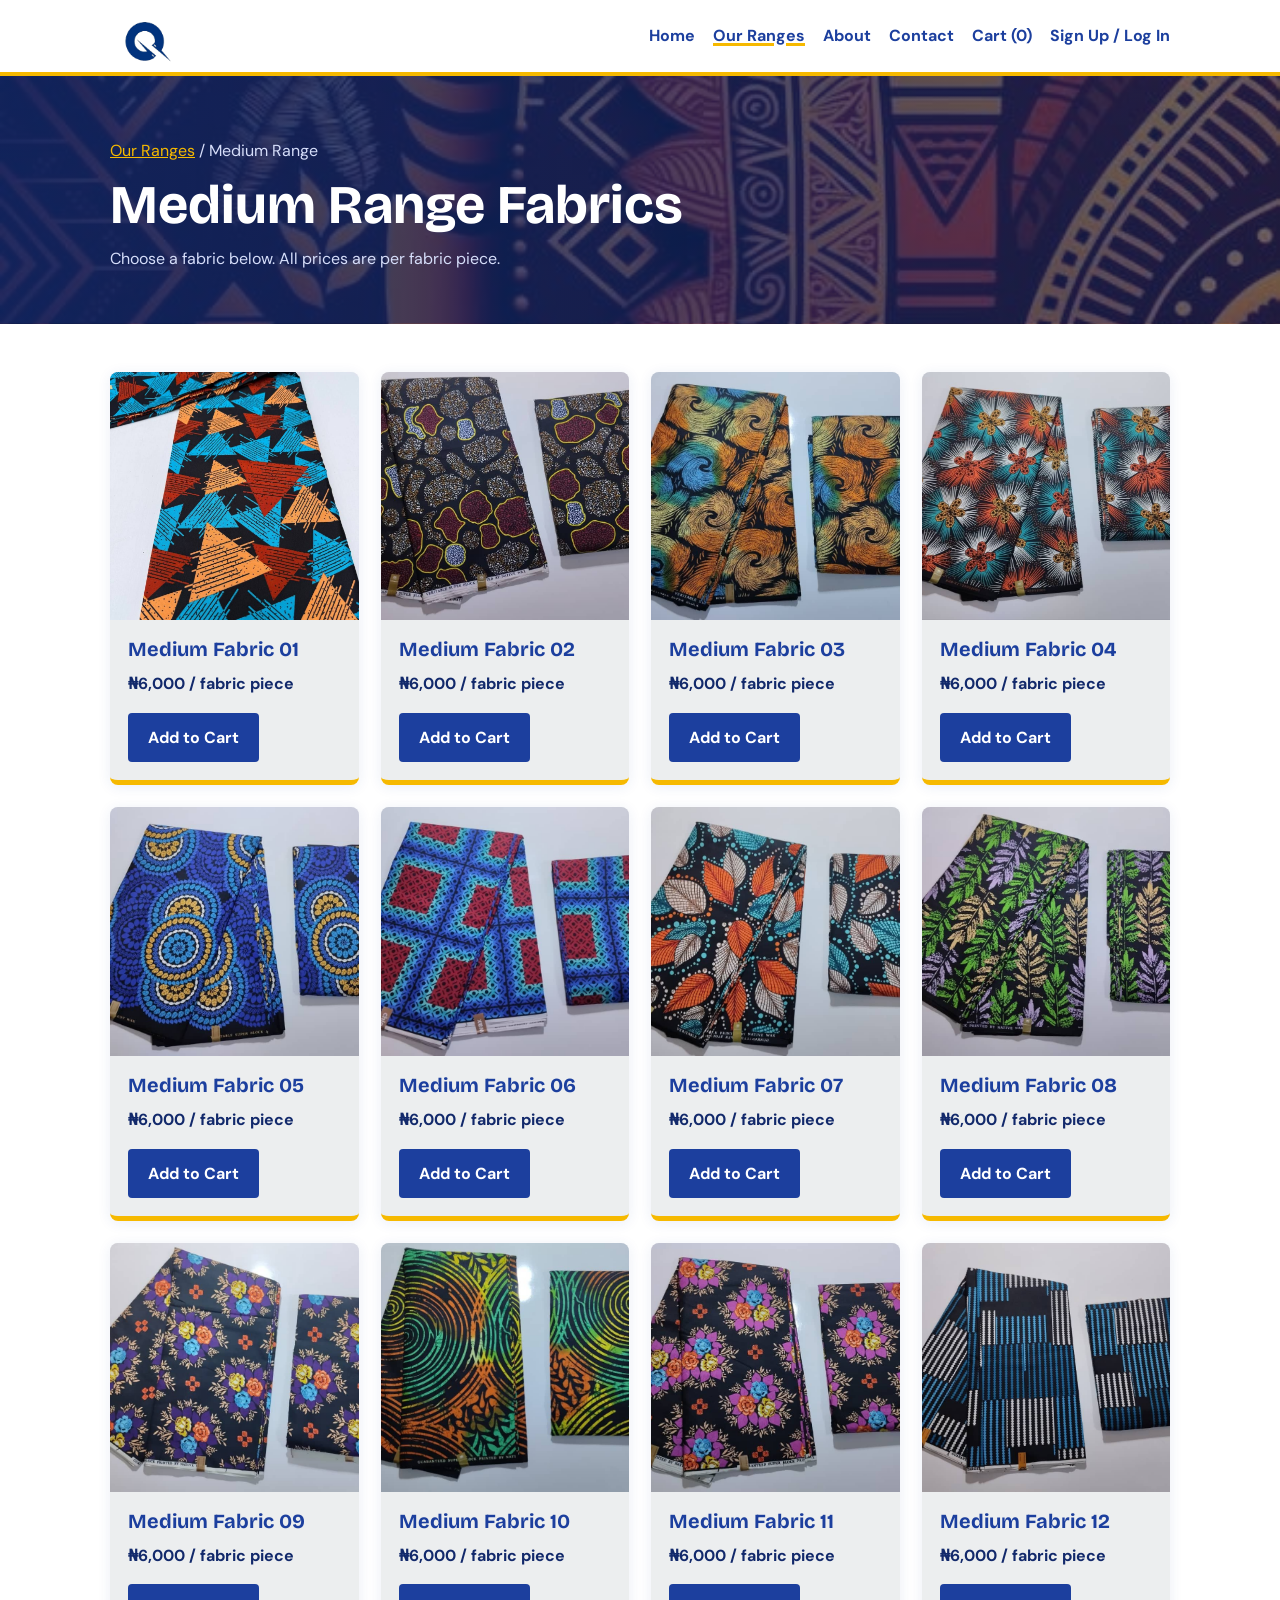
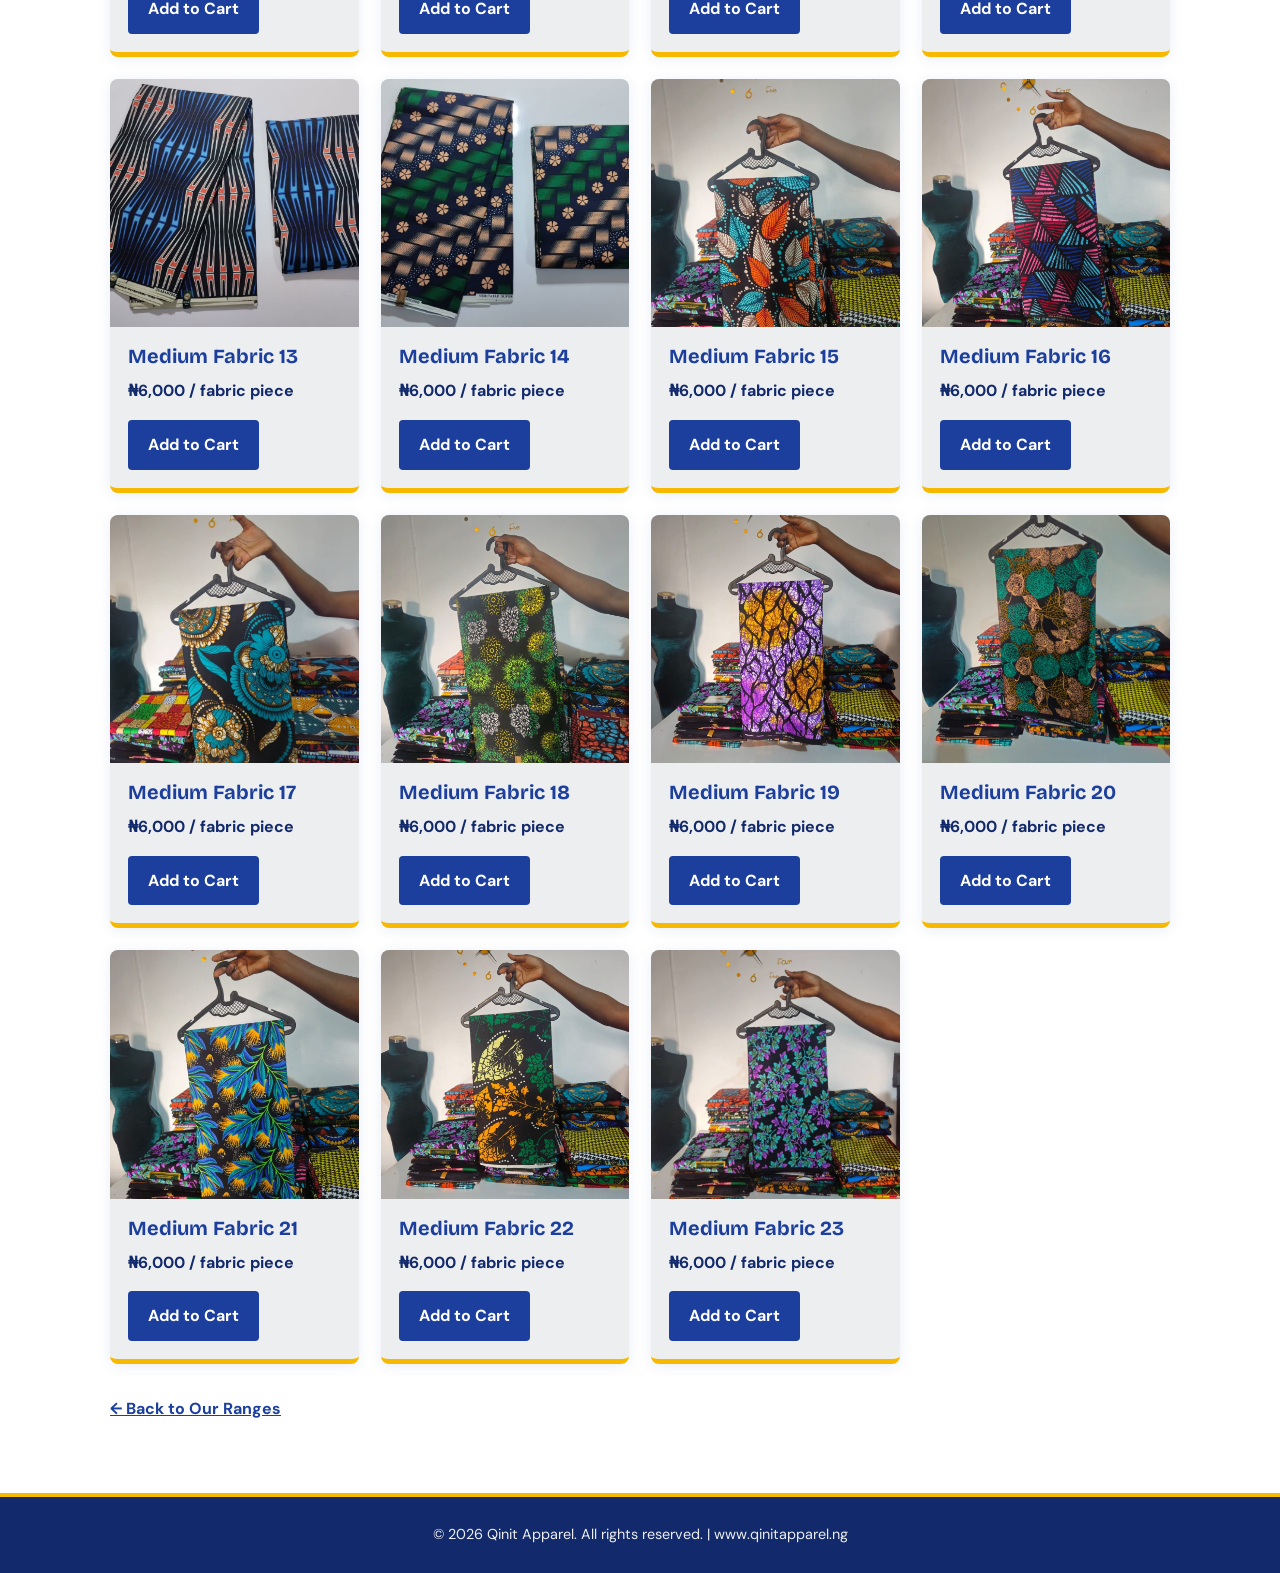
<file: medium-ranges.html>
<!DOCTYPE html>
<html lang="en">
<head>
  <meta charset="UTF-8">
  <meta name="viewport" content="width=device-width, initial-scale=1">
  <title>Medium Range Fabrics | Qinit Apparel</title>
  <meta name="description" content="Browse Qinit Apparel Medium Range Ankara fabrics and add your selections to the cart.">
  <link rel="preconnect" href="https://fonts.googleapis.com">
  <link rel="preconnect" href="https://fonts.gstatic.com" crossorigin>
  <link href="https://fonts.googleapis.com/css2?family=Bricolage+Grotesque:wght@600;800&family=DM+Sans:wght@400;500;700&display=swap" rel="stylesheet">
  <link rel="stylesheet" href="range-catalog.css">
  <link rel="stylesheet" href="banner.css">
</head>
<body data-range="medium">
  <header>
    <div class="wrap header-row">
      <a class="logo" href="home.html" aria-label="Qinit Apparel home">
        <img src="QinitApparel.png" alt="Qinit Apparel">
      </a>
      <nav aria-label="Main navigation">
        <a href="home.html">Home</a>
        <a href="our ranges.html" aria-current="page">Our Ranges</a>
        <a href="About.html">About</a>
        <a href="contact.html">Contact</a>
        <a href="cart.html">Cart (<span data-cart-count>0</span>)</a>
        <a href="index.html">Sign Up / Log In</a>
      </nav>
    </div>
  </header>
  <main>
    <section class="banner">
      <div class="wrap">
        <p class="crumbs"><a href="our ranges.html">Our Ranges</a> / Medium Range</p>
        <h1 data-catalog-title>Medium Range Fabrics</h1>
        <p data-catalog-description>Prices are per fabric piece.</p>
      </div>
    </section>
    <section class="wrap catalog-section">
      <div class="catalog-grid" data-catalog-grid aria-live="polite"></div>
      <a class="back-link" href="our ranges.html">&larr; Back to Our Ranges</a>
    </section>
  </main>
  <footer>&copy; 2026 Qinit Apparel. All rights reserved. | www.qinitapparel.ng</footer>
  <p class="cart-notice" data-cart-status role="status" aria-live="polite"></p>
  <script src="range-products.js"></script>
  <script src="range-catalog.js"></script>
  <script src="cart.js"></script>
</body>
</html>
</file>
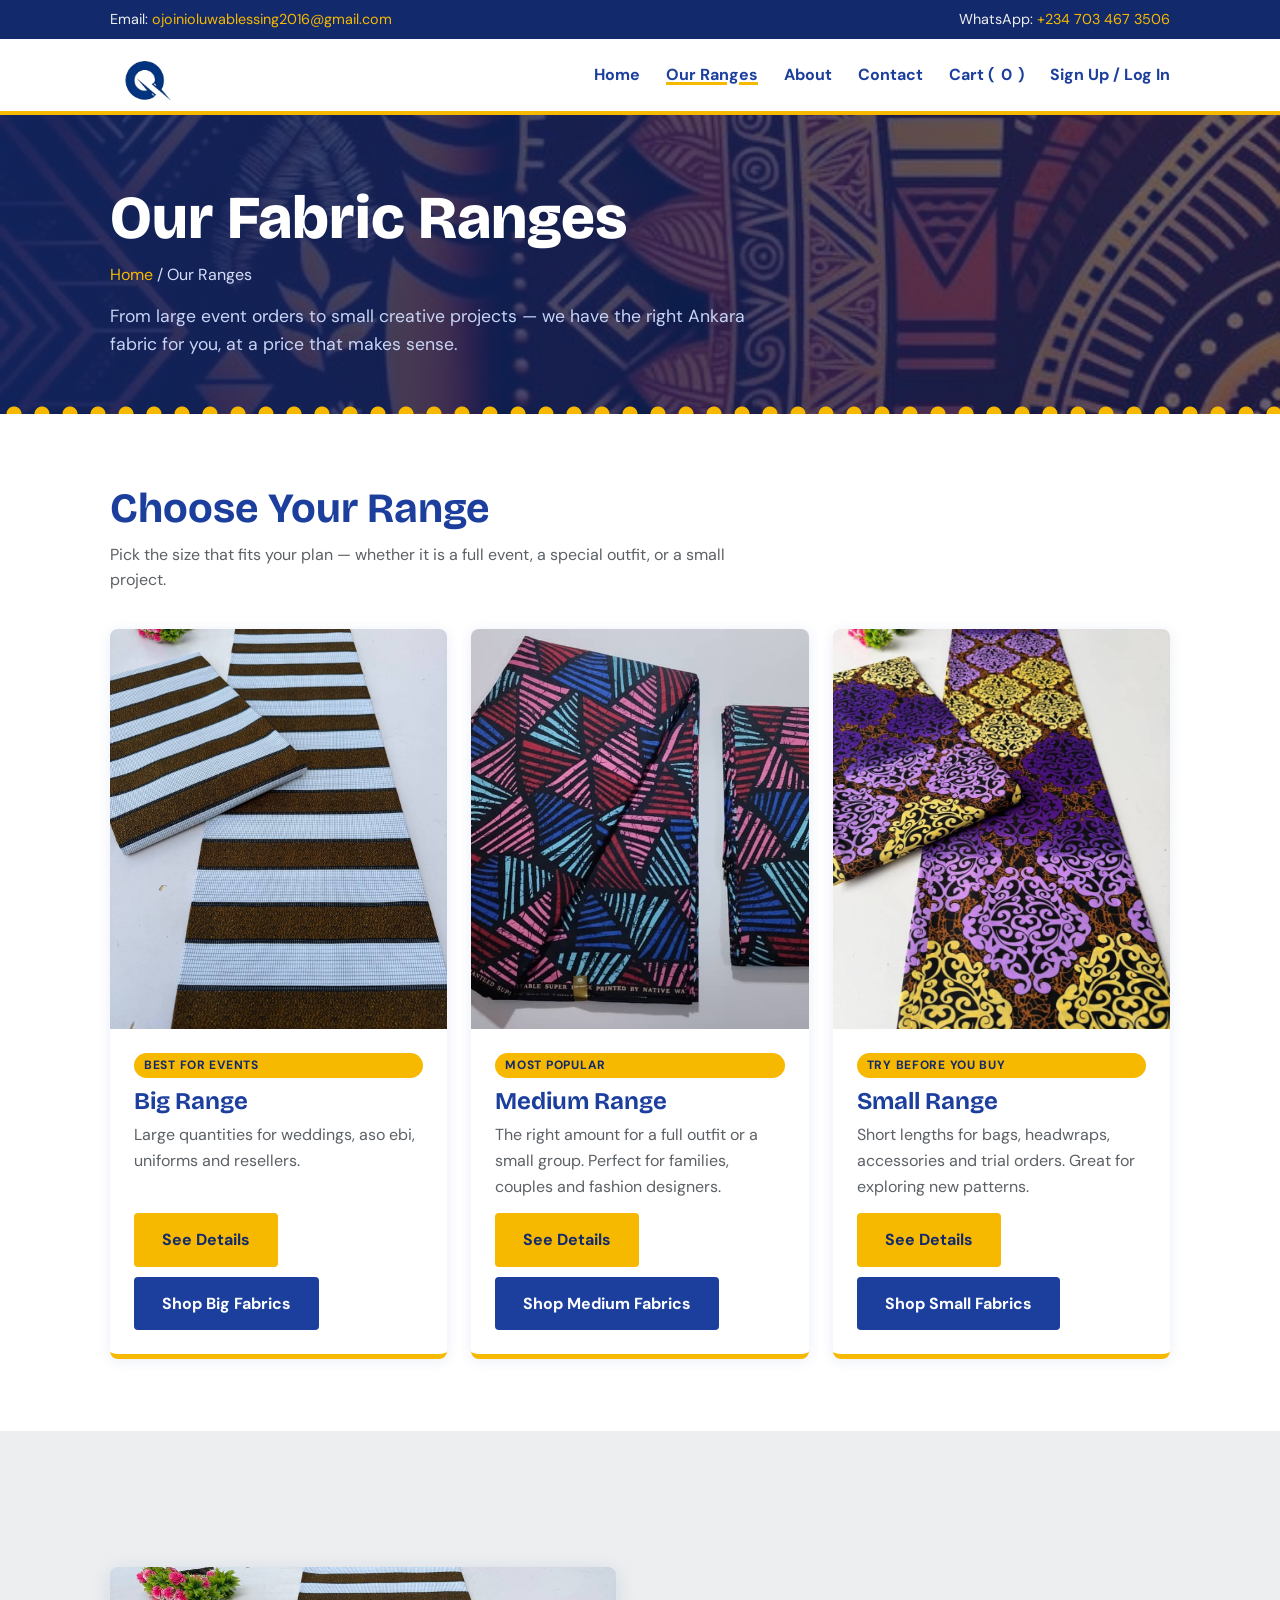
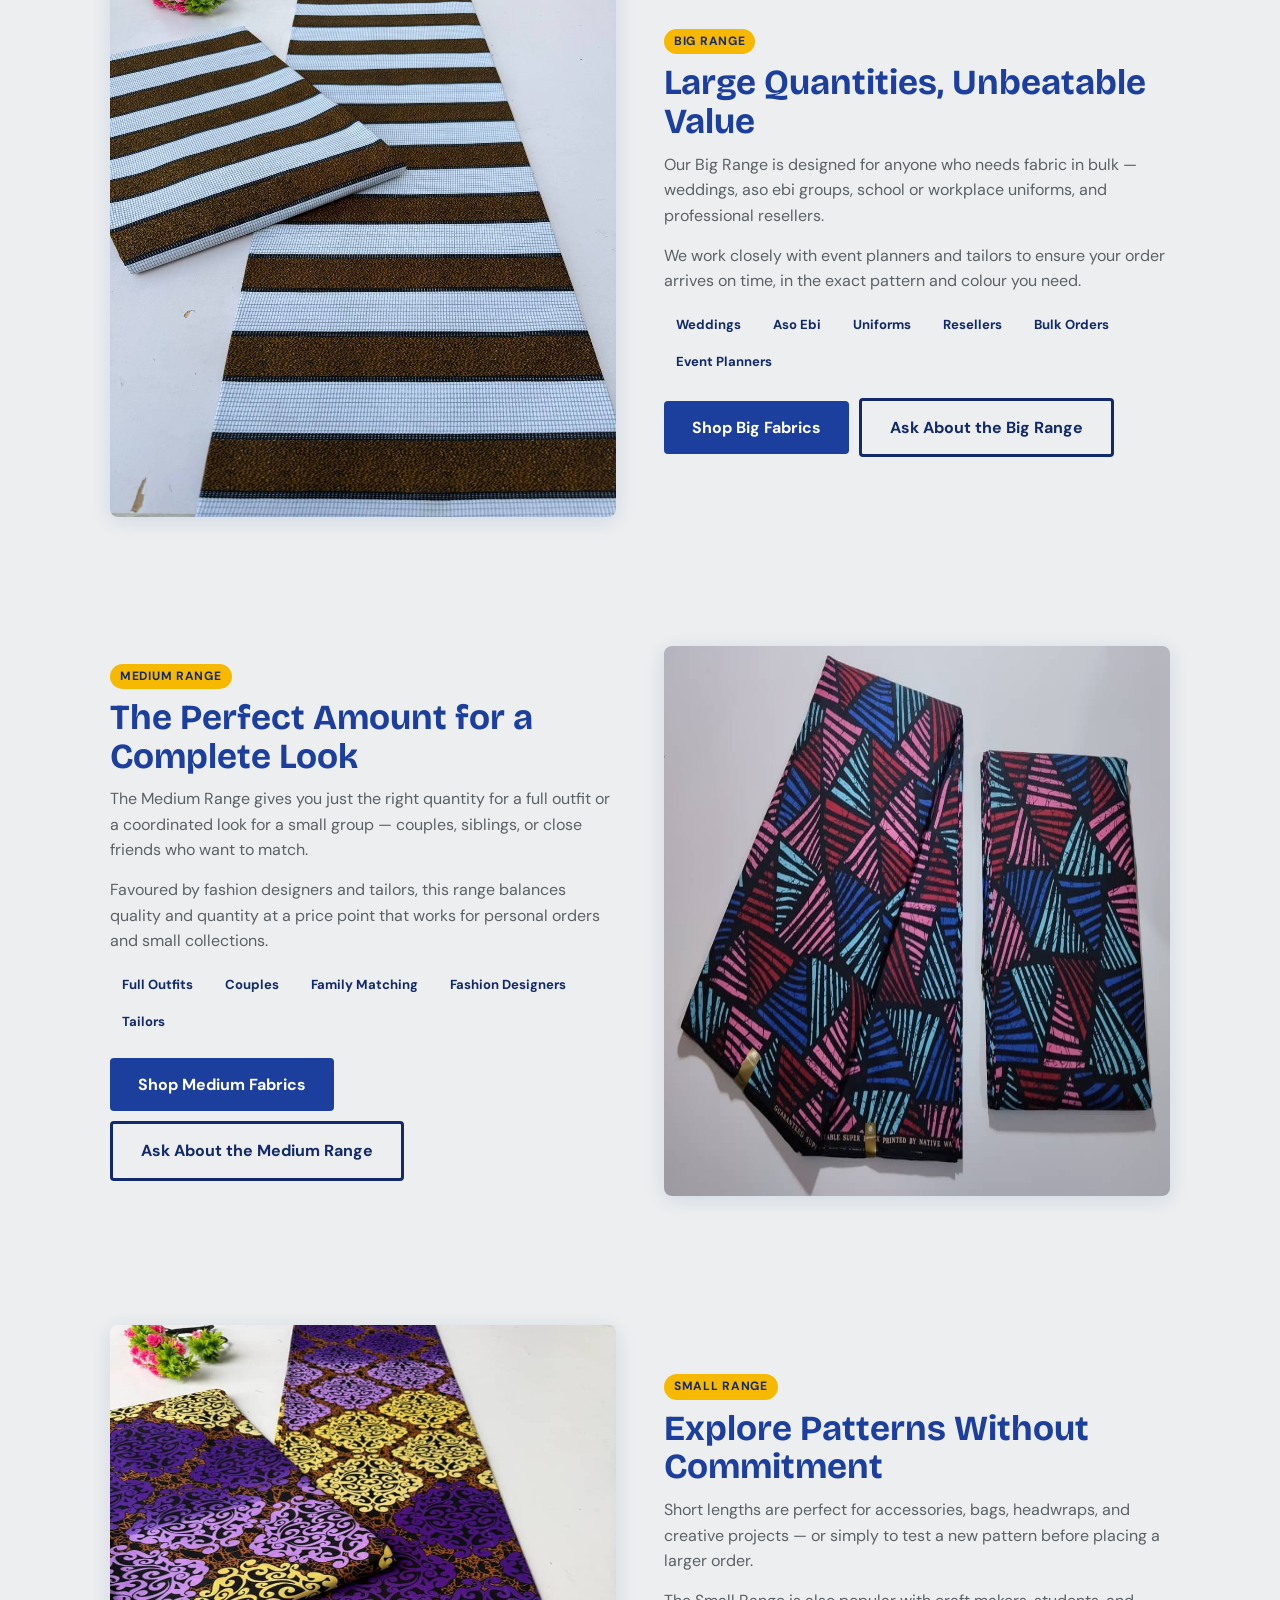
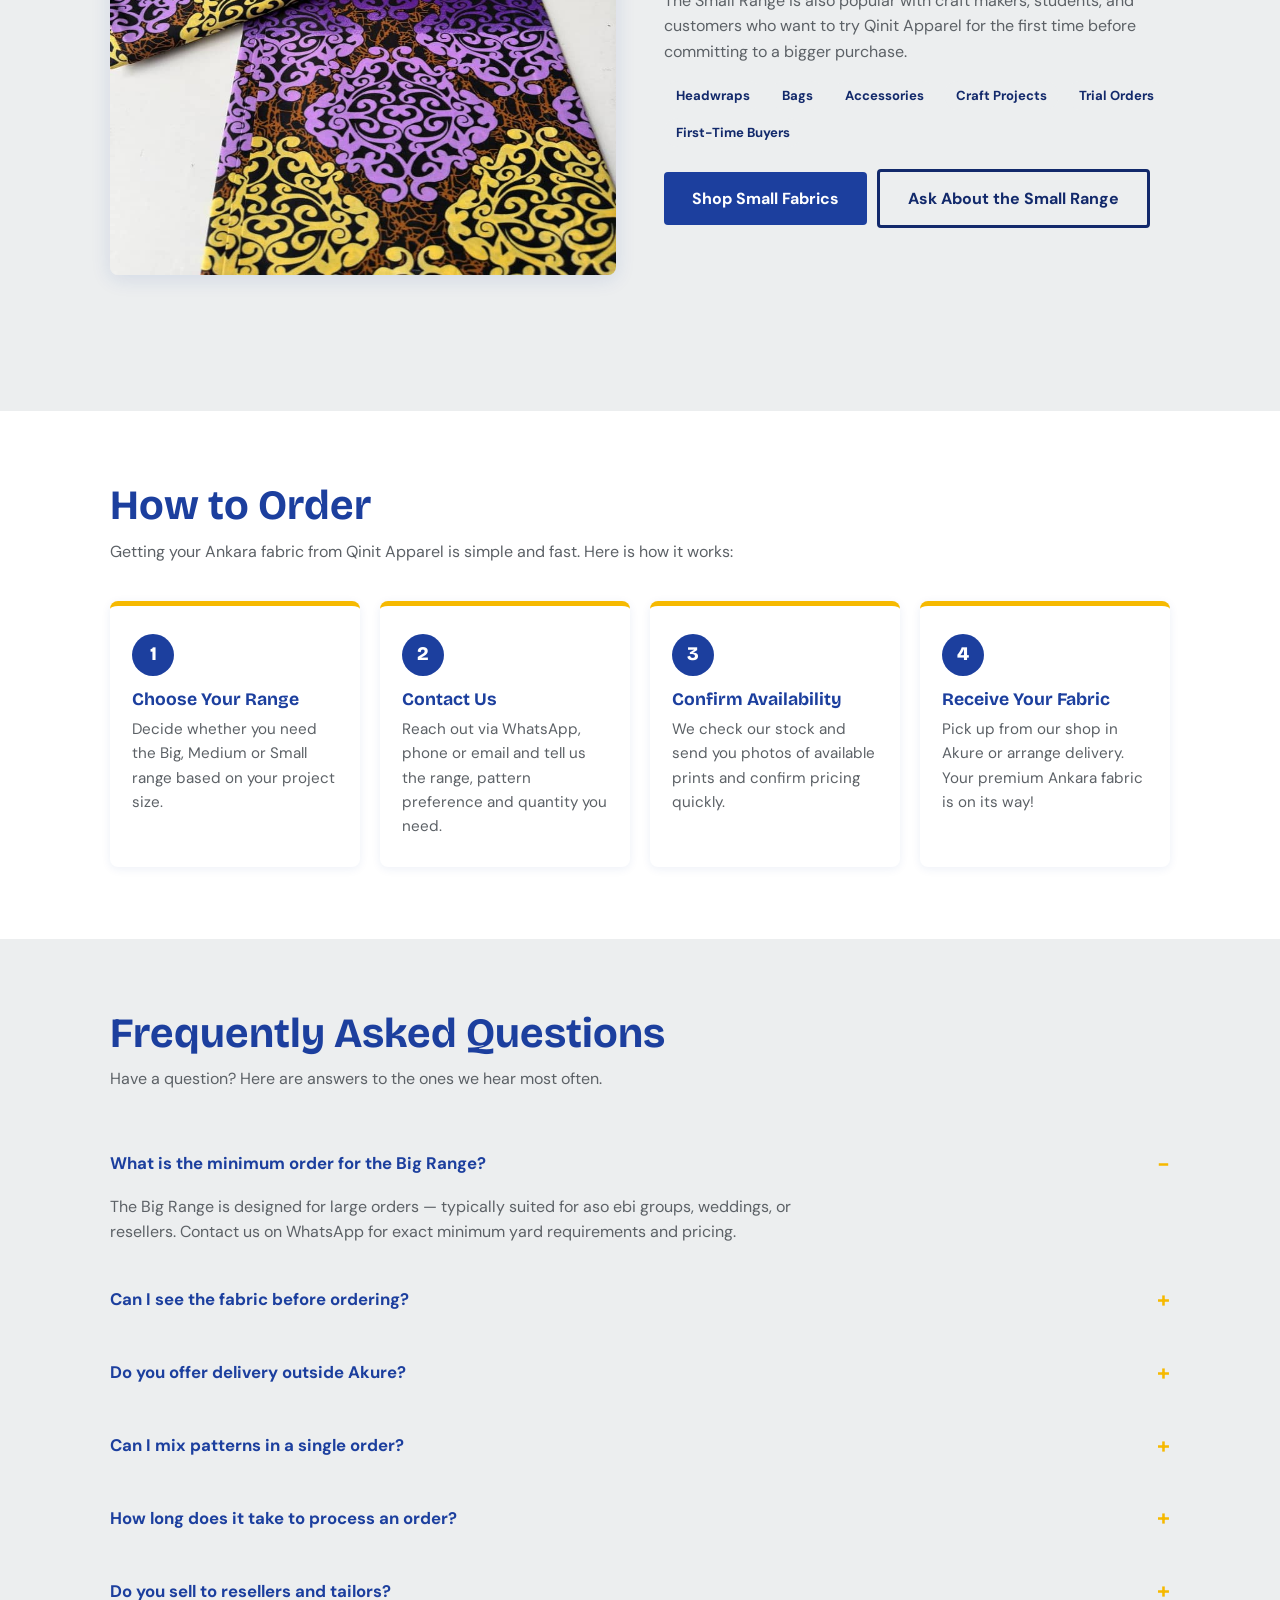
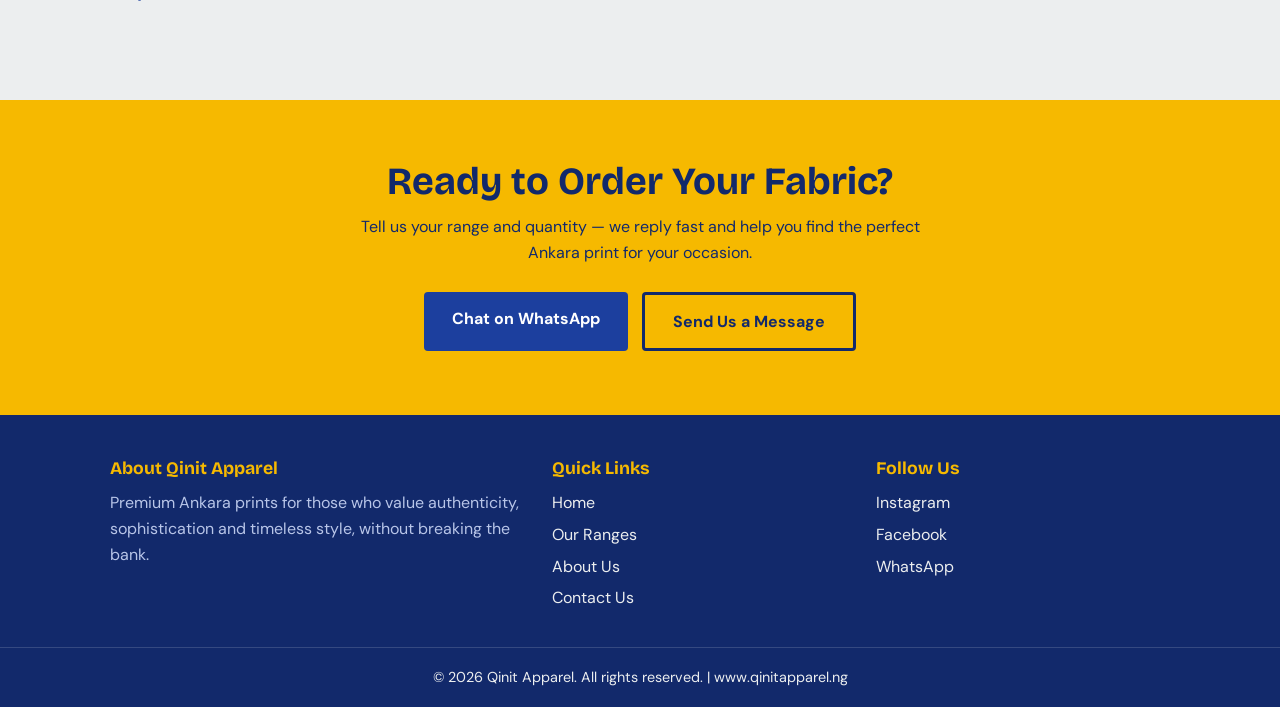
<file: our ranges.html>
<!DOCTYPE html>
<html lang="en">
<head>
  <meta charset="UTF-8">
  <meta name="viewport" content="width=device-width, initial-scale=1">
  <title>Our Ranges | Qinit Apparel</title>
  <meta name="description" content="Browse Qinit Apparel's fabric ranges — Big, Medium and Small. Premium Ankara prints for every occasion and budget.">
  <link rel="preconnect" href="https://fonts.googleapis.com">
  <link rel="preconnect" href="https://fonts.gstatic.com" crossorigin>
  <link href="https://fonts.googleapis.com/css2?family=Bricolage+Grotesque:wght@600;800&family=DM+Sans:wght@400;500;700&display=swap" rel="stylesheet">

  <style>
    /* ========== 1. COLOURS ========== */
    :root {
      --blue:      #1c3f9e;
      --blue-dark: #12296b;
      --yellow:    #f6b900;
      --white:     #ffffff;
      --ash:       #eceeef;
      --ash-dark:  #5c6166;
      --text:      #1d2230;
    }

    /* ========== 2. BASICS ========== */
    * { box-sizing: border-box; margin: 0; padding: 0; }
    html { scroll-behavior: smooth; }
    body { font-family: "DM Sans", Arial, sans-serif; color: var(--text); background: var(--white); line-height: 1.6; }
    h1, h2, h3 { font-family: "Bricolage Grotesque", Arial, sans-serif; line-height: 1.1; }
    a { color: inherit; }
    .wrap { max-width: 1100px; margin: 0 auto; padding: 0 20px; }
    :focus-visible { outline: 3px solid var(--yellow); outline-offset: 3px; }

    /* ========== 3. TOP BAR ========== */
    .topbar { background: var(--blue-dark); color: var(--ash); font-size: 0.9rem; }
    .topbar .wrap { display: flex; justify-content: space-between; flex-wrap: wrap; gap: 6px 20px; padding: 8px 20px; }
    .topbar a { text-decoration: none; color: var(--yellow); }
    .topbar a:hover { text-decoration: underline; }

    /* ========== 4. HEADER / NAV ========== */
    header {
      background: var(--white);
      border-bottom: 4px solid var(--yellow);
      position: sticky; top: 0; z-index: 10;
    }
    .header-row {
      display: flex; align-items: center; justify-content: space-between;
      flex-wrap: wrap; gap: 10px; padding: 10px 20px;
    }
    .logo img { height: 52px; display: block; }
    nav a {
      text-decoration: none; font-weight: 700; margin-left: 22px;
      color: var(--blue);
    }
    nav a:hover { color: var(--blue-dark); text-decoration: underline; text-decoration-color: var(--yellow); text-decoration-thickness: 3px; }
    nav a[aria-current="page"] { text-decoration: underline; text-decoration-color: var(--yellow); text-decoration-thickness: 3px; }
    .cart-link span { display: inline-block; min-width: 1.5em; text-align: center; }
    .range-actions { display: flex; align-items: center; flex-wrap: wrap; gap: 10px; margin-top: auto; }
    .range-actions .btn { margin-top: 0; }
    button.btn { border: 0; cursor: pointer; font: inherit; }
    .cart-notice { position: fixed; right: 20px; bottom: 20px; z-index: 20; padding: 12px 18px; border-radius: 5px; background: var(--blue-dark); color: var(--white); box-shadow: 0 3px 14px rgba(0,0,0,.2); }
    .cart-notice:empty { display: none; }
    .cart-notice.error { background: #a32626; }

    /* ========== 5. PAGE BANNER ========== */
    .banner {
      background-color: var(--blue);
      background-image:
        radial-gradient(circle at center, var(--yellow) 0 12%, transparent 13%),
        radial-gradient(circle at center, transparent 0 24%, var(--yellow) 25% 29%, transparent 30%),
        radial-gradient(circle at center, transparent 0 40%, rgba(255,255,255,.15) 41% 44%, transparent 45%);
      background-size: 90px 90px;
      color: var(--white);
      padding: 70px 0 56px;
      position: relative;
    }
    .banner::after {
      content: ""; position: absolute; left: 0; right: 0; bottom: 0; height: 16px;
      background-image: radial-gradient(circle at 50% 100%, var(--yellow) 0 7px, transparent 8px);
      background-size: 28px 16px;
    }
    .banner h1 { font-size: clamp(2.4rem, 5.5vw, 3.8rem); font-weight: 800; color: var(--white); }
    .crumbs { margin-top: 10px; color: #d6defa; }
    .crumbs a { color: var(--yellow); text-decoration: none; }
    .crumbs a:hover { text-decoration: underline; }
    .banner-sub { margin-top: 14px; color: #c8d4f5; max-width: 56ch; font-size: 1.1rem; }

    /* ========== 6. SECTION LAYOUTS ========== */
    .section     { padding: 72px 0; background: var(--white); }
    .section-alt { padding: 72px 0; background: var(--ash); }

    h2.section-heading {
      font-size: clamp(1.8rem, 4vw, 2.6rem);
      color: var(--blue);
      margin-bottom: 10px;
    }
    .intro { color: var(--ash-dark); max-width: 60ch; margin-bottom: 36px; }

    /* ========== 7. RANGE CARDS (top 3-col grid) ========== */
    .range-grid { display: grid; grid-template-columns: repeat(3, 1fr); gap: 24px; }
    .range-card {
      background: var(--white);
      border-radius: 8px;
      overflow: hidden;
      border-bottom: 5px solid var(--yellow);
      display: flex; flex-direction: column;
      box-shadow: 0 2px 14px rgba(28, 63, 158, 0.09);
      transition: transform .2s, box-shadow .2s;
    }
    .range-card:hover { transform: translateY(-4px); box-shadow: 0 8px 24px rgba(28, 63, 158, 0.15); }
    .range-card img { width: 100%; aspect-ratio: 1 / 1; object-fit: cover; display: block; }
    .range-body { padding: 24px; display: flex; flex-direction: column; flex: 1; }
    .range-badge {
      display: inline-block; background: var(--yellow); color: var(--blue-dark);
      font-size: 0.75rem; font-weight: 700; letter-spacing: .06em;
      padding: 3px 10px; border-radius: 20px; margin-bottom: 10px; text-transform: uppercase;
    }
    .range-body h3 { font-size: 1.5rem; color: var(--blue); margin-bottom: 8px; }
    .range-body p  { color: var(--ash-dark); margin-bottom: 14px; }
    .range-body .btn { margin-top: auto; align-self: flex-start; }

    /* ========== 8. DETAIL ROWS (alternating) ========== */
    .detail-row {
      display: grid;
      grid-template-columns: 1fr 1fr;
      gap: 48px;
      align-items: center;
      padding: 64px 0;
      border-bottom: 1px solid var(--ash);
    }
    .detail-row:last-child { border-bottom: none; }
    .detail-row.flip .detail-img { order: 2; }
    .detail-row.flip .detail-text { order: 1; }
    .detail-img img { width: 100%; border-radius: 8px; display: block; box-shadow: 0 4px 20px rgba(28,63,158,.12); }
    .detail-text h2 { font-size: clamp(1.6rem, 3.5vw, 2.2rem); color: var(--blue); margin-bottom: 10px; }
    .detail-text p  { color: var(--ash-dark); margin-bottom: 14px; max-width: 50ch; }
    .tag-list { display: flex; flex-wrap: wrap; gap: 8px; margin: 16px 0 22px; }
    .tag {
      background: var(--ash); color: var(--blue-dark);
      font-size: 0.82rem; font-weight: 700;
      padding: 4px 12px; border-radius: 20px;
    }

    /* ========== 9. HOW TO ORDER STEPS ========== */
    .steps-grid { display: grid; grid-template-columns: repeat(4, 1fr); gap: 20px; counter-reset: steps; }
    .step {
      background: var(--white);
      border-radius: 8px; padding: 28px 22px;
      border-top: 5px solid var(--yellow);
      box-shadow: 0 2px 10px rgba(28,63,158,.08);
      counter-increment: steps;
    }
    .step::before {
      content: counter(steps);
      display: flex; align-items: center; justify-content: center;
      width: 42px; height: 42px;
      background: var(--blue); color: var(--white);
      font-family: "Bricolage Grotesque", Arial, sans-serif;
      font-weight: 800; font-size: 1.2rem;
      border-radius: 50%; margin-bottom: 14px;
    }
    .step h3 { font-size: 1.1rem; color: var(--blue); margin-bottom: 8px; }
    .step p  { color: var(--ash-dark); font-size: 0.95rem; }

    /* ========== 10. FAQ ========== */
    .faq-list { margin-top: 24px; }
    details {
      border-bottom: 1px solid var(--ash);
      padding: 18px 0;
    }
    summary {
      font-weight: 700; color: var(--blue); cursor: pointer;
      list-style: none; display: flex; justify-content: space-between; align-items: center;
      font-size: 1.05rem;
    }
    summary::-webkit-details-marker { display: none; }
    summary::after { content: "+"; font-size: 1.4rem; color: var(--yellow); transition: transform .2s; }
    details[open] summary::after { content: "−"; }
    details p { margin-top: 12px; color: var(--ash-dark); max-width: 65ch; }

    /* ========== 11. CTA STRIP ========== */
    .cta-strip { background: var(--yellow); padding: 60px 0; text-align: center; }
    .cta-strip h2 { color: var(--blue-dark); font-size: clamp(1.8rem,4vw,2.4rem); margin-bottom: 12px; }
    .cta-strip p  { color: var(--blue-dark); margin: 0 auto 26px; max-width: 54ch; }
    .btn-row { display: flex; gap: 14px; justify-content: center; flex-wrap: wrap; }

    /* ========== 12. BUTTONS ========== */
    .btn {
      display: inline-block; background: var(--yellow); color: var(--blue-dark);
      font-weight: 700; padding: 14px 28px; border-radius: 4px; text-decoration: none;
    }
    .btn:hover { background: var(--blue); color: var(--white); }
    .btn-blue { background: var(--blue); color: var(--white); }
    .btn-blue:hover { background: var(--blue-dark); color: var(--white); }
    .btn-outline { background: transparent; border: 3px solid var(--blue-dark); color: var(--blue-dark); }
    .btn-outline:hover { background: var(--blue-dark); color: var(--white); }
    .btn-white { background: var(--white); color: var(--blue-dark); }
    .btn-white:hover { background: var(--ash); color: var(--blue-dark); }

    /* ========== 13. FOOTER ========== */
    footer { background: var(--blue-dark); color: var(--ash); border-top: 4px solid var(--yellow); }
    .foot-grid { display: grid; grid-template-columns: 1.4fr 1fr 1fr; gap: 30px; padding: 44px 20px 30px; }
    footer h3 { color: var(--yellow); font-size: 1.1rem; margin-bottom: 12px; }
    footer ul { list-style: none; }
    footer li { margin-bottom: 6px; }
    footer a { text-decoration: none; }
    footer a:hover { color: var(--yellow); }
    .copy { text-align: center; padding: 18px 20px; border-top: 1px solid rgba(255,255,255,.15); font-size: 0.9rem; }

    /* ========== 14. RESPONSIVE ========== */
    @media (max-width: 900px) {
      .steps-grid { grid-template-columns: repeat(2, 1fr); }
    }
    @media (max-width: 800px) {
      .range-grid { grid-template-columns: 1fr; }
      .detail-row { grid-template-columns: 1fr; gap: 28px; }
      .detail-row.flip .detail-img,
      .detail-row.flip .detail-text { order: unset; }
      .foot-grid { grid-template-columns: 1fr; }
      nav a { margin: 0 14px 0 0; }
      .section, .section-alt { padding: 52px 0; }
    }
    @media (max-width: 540px) {
      .steps-grid { grid-template-columns: 1fr; }
    }
  </style>
  <link rel="stylesheet" href="banner.css">
</head>
<body>

  <!-- ===== TOP BAR ===== -->
  <div class="topbar">
    <div class="wrap">
      <span>Email: <a href="mailto:ojoinioluwablessing2016@gmail.com">ojoinioluwablessing2016@gmail.com</a></span>
      <span>WhatsApp: <a href="https://wa.me/2347034673506">+234 703 467 3506</a></span>
    </div>
  </div>

  <!-- ===== HEADER ===== -->
  <header>
    <div class="wrap header-row">
      <a class="logo" href="home.html" aria-label="Qinit Apparel home">
        <img src="QinitApparel.png" alt="Qinit Apparel">
      </a>
      <nav aria-label="Main navigation">
        <a href="home.html">Home</a>
        <a href="our ranges.html" aria-current="page">Our Ranges</a>
        <a href="About.html">About</a>
        <a href="contact.html">Contact</a>
        <a class="cart-link" href="cart.html">Cart (<span data-cart-count>0</span>)</a>
        <a href="index.html">Sign Up / Log In</a>
      </nav>
    </div>
  </header>

  <main>

    <!-- ===== BANNER ===== -->
    <section class="banner">
      <div class="wrap">
        <h1>Our Fabric Ranges</h1>
        <p class="crumbs"><a href="home.html">Home</a> / Our Ranges</p>
        <p class="banner-sub">From large event orders to small creative projects — we have the right Ankara fabric for you, at a price that makes sense.</p>
      </div>
    </section>

    <!-- ===== QUICK OVERVIEW CARDS ===== -->
    <section class="section">
      <div class="wrap">
        <h2 class="section-heading">Choose Your Range</h2>
        <p class="intro">Pick the size that fits your plan — whether it is a full event, a special outfit, or a small project.</p>

        <div class="range-grid">

          <!-- Big Range -->
          <article class="range-card">
            <img src="Big.jpg" alt="Big range Ankara fabric" width="400" height="400">
            <div class="range-body">
              <span class="range-badge">Best for Events</span>
              <h3>Big Range</h3>
              <p>Large quantities for weddings, aso ebi, uniforms and resellers.</p>
              <div class="range-actions">
                <a class="btn" href="#big-range">See Details</a>
                <a class="btn btn-blue" href="big-ranges.html">Shop Big Fabrics</a>
              </div>
            </div>
          </article>

          <!-- Medium Range -->
          <article class="range-card">
            <img src="Medium.jpg" alt="Medium range Ankara fabric" width="400" height="400">
            <div class="range-body">
              <span class="range-badge">Most Popular</span>
              <h3>Medium Range</h3>
              <p>The right amount for a full outfit or a small group. Perfect for families, couples and fashion designers.</p>
              <div class="range-actions">
                <a class="btn" href="#medium-range">See Details</a>
                <a class="btn btn-blue" href="medium-ranges.html">Shop Medium Fabrics</a>
              </div>
            </div>
          </article>

          <!-- Small Range -->
          <article class="range-card">
            <img src="Small.jpg" alt="Small range Ankara fabric" width="400" height="400">
            <div class="range-body">
              <span class="range-badge">Try Before You Buy</span>
              <h3>Small Range</h3>
              <p>Short lengths for bags, headwraps, accessories and trial orders. Great for exploring new patterns.</p>
              <div class="range-actions">
                <a class="btn" href="#small-range">See Details</a>
                <a class="btn btn-blue" href="small-ranges.html">Shop Small Fabrics</a>
              </div>
            </div>
          </article>

        </div>
      </div>
    </section>

    <!-- ===== DETAILED RANGE SECTIONS ===== -->
    <section class="section-alt" id="range-details">
      <div class="wrap">

        <!-- BIG RANGE -->
        <div class="detail-row" id="big-range">
          <div class="detail-img">
            <img src="Big.jpg" alt="Big Range Ankara fabric — large bulk order" width="550" height="550">
          </div>
          <div class="detail-text">
            <span class="range-badge">Big Range</span>
            <h2>Large Quantities, Unbeatable Value</h2>
            <p>Our Big Range is designed for anyone who needs fabric in bulk — weddings, aso ebi groups, school or workplace uniforms, and professional resellers.</p>
            <p>We work closely with event planners and tailors to ensure your order arrives on time, in the exact pattern and colour you need.</p>
            <div class="tag-list">
              <span class="tag">Weddings</span>
              <span class="tag">Aso Ebi</span>
              <span class="tag">Uniforms</span>
              <span class="tag">Resellers</span>
              <span class="tag">Bulk Orders</span>
              <span class="tag">Event Planners</span>
            </div>
            <div class="range-actions">
              <a class="btn btn-blue" href="big-ranges.html">Shop Big Fabrics</a>
              <a class="btn btn-outline" href="contact.html">Ask About the Big Range</a>
            </div>
          </div>
        </div>

        <!-- MEDIUM RANGE -->
        <div class="detail-row flip" id="medium-range">
          <div class="detail-img">
            <img src="Medium.jpg" alt="Medium Range Ankara fabric — full outfit" width="550" height="550">
          </div>
          <div class="detail-text">
            <span class="range-badge">Medium Range</span>
            <h2>The Perfect Amount for a Complete Look</h2>
            <p>The Medium Range gives you just the right quantity for a full outfit or a coordinated look for a small group — couples, siblings, or close friends who want to match.</p>
            <p>Favoured by fashion designers and tailors, this range balances quality and quantity at a price point that works for personal orders and small collections.</p>
            <div class="tag-list">
              <span class="tag">Full Outfits</span>
              <span class="tag">Couples</span>
              <span class="tag">Family Matching</span>
              <span class="tag">Fashion Designers</span>
              <span class="tag">Tailors</span>
            </div>
            <div class="range-actions">
              <a class="btn btn-blue" href="medium-ranges.html">Shop Medium Fabrics</a>
              <a class="btn btn-outline" href="contact.html">Ask About the Medium Range</a>
            </div>
          </div>
        </div>

        <!-- SMALL RANGE -->
        <div class="detail-row" id="small-range">
          <div class="detail-img">
            <img src="Small.jpg" alt="Small Range Ankara fabric — accessories and headwraps" width="550" height="550">
          </div>
          <div class="detail-text">
            <span class="range-badge">Small Range</span>
            <h2>Explore Patterns Without Commitment</h2>
            <p>Short lengths are perfect for accessories, bags, headwraps, and creative projects — or simply to test a new pattern before placing a larger order.</p>
            <p>The Small Range is also popular with craft makers, students, and customers who want to try Qinit Apparel for the first time before committing to a bigger purchase.</p>
            <div class="tag-list">
              <span class="tag">Headwraps</span>
              <span class="tag">Bags</span>
              <span class="tag">Accessories</span>
              <span class="tag">Craft Projects</span>
              <span class="tag">Trial Orders</span>
              <span class="tag">First-Time Buyers</span>
            </div>
            <div class="range-actions">
              <a class="btn btn-blue" href="small-ranges.html">Shop Small Fabrics</a>
              <a class="btn btn-outline" href="contact.html">Ask About the Small Range</a>
            </div>
          </div>
        </div>

      </div>
    </section>

    <!-- ===== HOW TO ORDER ===== -->
    <section class="section">
      <div class="wrap">
        <h2 class="section-heading">How to Order</h2>
        <p class="intro">Getting your Ankara fabric from Qinit Apparel is simple and fast. Here is how it works:</p>
        <div class="steps-grid">
          <div class="step">
            <h3>Choose Your Range</h3>
            <p>Decide whether you need the Big, Medium or Small range based on your project size.</p>
          </div>
          <div class="step">
            <h3>Contact Us</h3>
            <p>Reach out via WhatsApp, phone or email and tell us the range, pattern preference and quantity you need.</p>
          </div>
          <div class="step">
            <h3>Confirm Availability</h3>
            <p>We check our stock and send you photos of available prints and confirm pricing quickly.</p>
          </div>
          <div class="step">
            <h3>Receive Your Fabric</h3>
            <p>Pick up from our shop in Akure or arrange delivery. Your premium Ankara fabric is on its way!</p>
          </div>
        </div>
      </div>
    </section>

    <!-- ===== FAQ ===== -->
    <section class="section-alt">
      <div class="wrap">
        <h2 class="section-heading">Frequently Asked Questions</h2>
        <p class="intro">Have a question? Here are answers to the ones we hear most often.</p>
        <div class="faq-list">
          <details open>
            <summary>What is the minimum order for the Big Range?</summary>
            <p>The Big Range is designed for large orders — typically suited for aso ebi groups, weddings, or resellers. Contact us on WhatsApp for exact minimum yard requirements and pricing.</p>
          </details>
          <details>
            <summary>Can I see the fabric before ordering?</summary>
            <p>Yes! You can visit our shop at Millennium Oda Road, Akure, Ondo State to see and feel the fabrics in person. We also send photos on WhatsApp to help you decide.</p>
          </details>
          <details>
            <summary>Do you offer delivery outside Akure?</summary>
            <p>Yes, we can arrange delivery to other locations in Nigeria. Contact us to discuss delivery options and costs for your area.</p>
          </details>
          <details>
            <summary>Can I mix patterns in a single order?</summary>
            <p>Absolutely. Many customers mix patterns — especially for aso ebi where the main and complementary fabric are different. Just let us know what you have in mind.</p>
          </details>
          <details>
            <summary>How long does it take to process an order?</summary>
            <p>We respond to WhatsApp messages quickly — usually within the same business day. Processing and availability confirmation is usually done within 24 hours.</p>
          </details>
          <details>
            <summary>Do you sell to resellers and tailors?</summary>
            <p>Yes! We love working with tailors, fashion designers and fabric resellers. The Big Range especially is priced to support your business. Reach out to discuss trade pricing.</p>
          </details>
        </div>
      </div>
    </section>

    <!-- ===== CTA STRIP ===== -->
    <section class="cta-strip">
      <div class="wrap">
        <h2>Ready to Order Your Fabric?</h2>
        <p>Tell us your range and quantity — we reply fast and help you find the perfect Ankara print for your occasion.</p>
        <div class="btn-row">
          <a class="btn btn-blue" href="https://wa.me/2347034673506">Chat on WhatsApp</a>
          <a class="btn btn-outline" href="contact.html">Send Us a Message</a>
        </div>
      </div>
    </section>

  </main>

  <!-- ===== FOOTER ===== -->
  <footer>
    <div class="wrap foot-grid">
      <div>
        <h3>About Qinit Apparel</h3>
        <p style="color:#b8c5e8; max-width:none;">Premium Ankara prints for those who value authenticity, sophistication and timeless style, without breaking the bank.</p>
      </div>
      <div>
        <h3>Quick Links</h3>
        <ul>
          <li><a href="home.html">Home</a></li>
          <li><a href="our ranges.html">Our Ranges</a></li>
          <li><a href="About.html">About Us</a></li>
          <li><a href="contact.html">Contact Us</a></li>
        </ul>
      </div>
      <div>
        <h3>Follow Us</h3>
        <ul>
          <li><a href="https://instagram.com/yourhandle">Instagram</a></li>
          <li><a href="https://facebook.com/yourpage">Facebook</a></li>
          <li><a href="https://wa.me/2347034673506">WhatsApp</a></li>
        </ul>
      </div>
    </div>
    <div class="copy">&copy; 2026 Qinit Apparel. All rights reserved. | www.qinitapparel.ng</div>
  </footer>
  <div class="cart-notice" data-cart-status role="status" aria-live="polite"></div>
  <script src="range-products.js"></script>
  <script src="cart.js"></script>
</body>
</html>
</file>
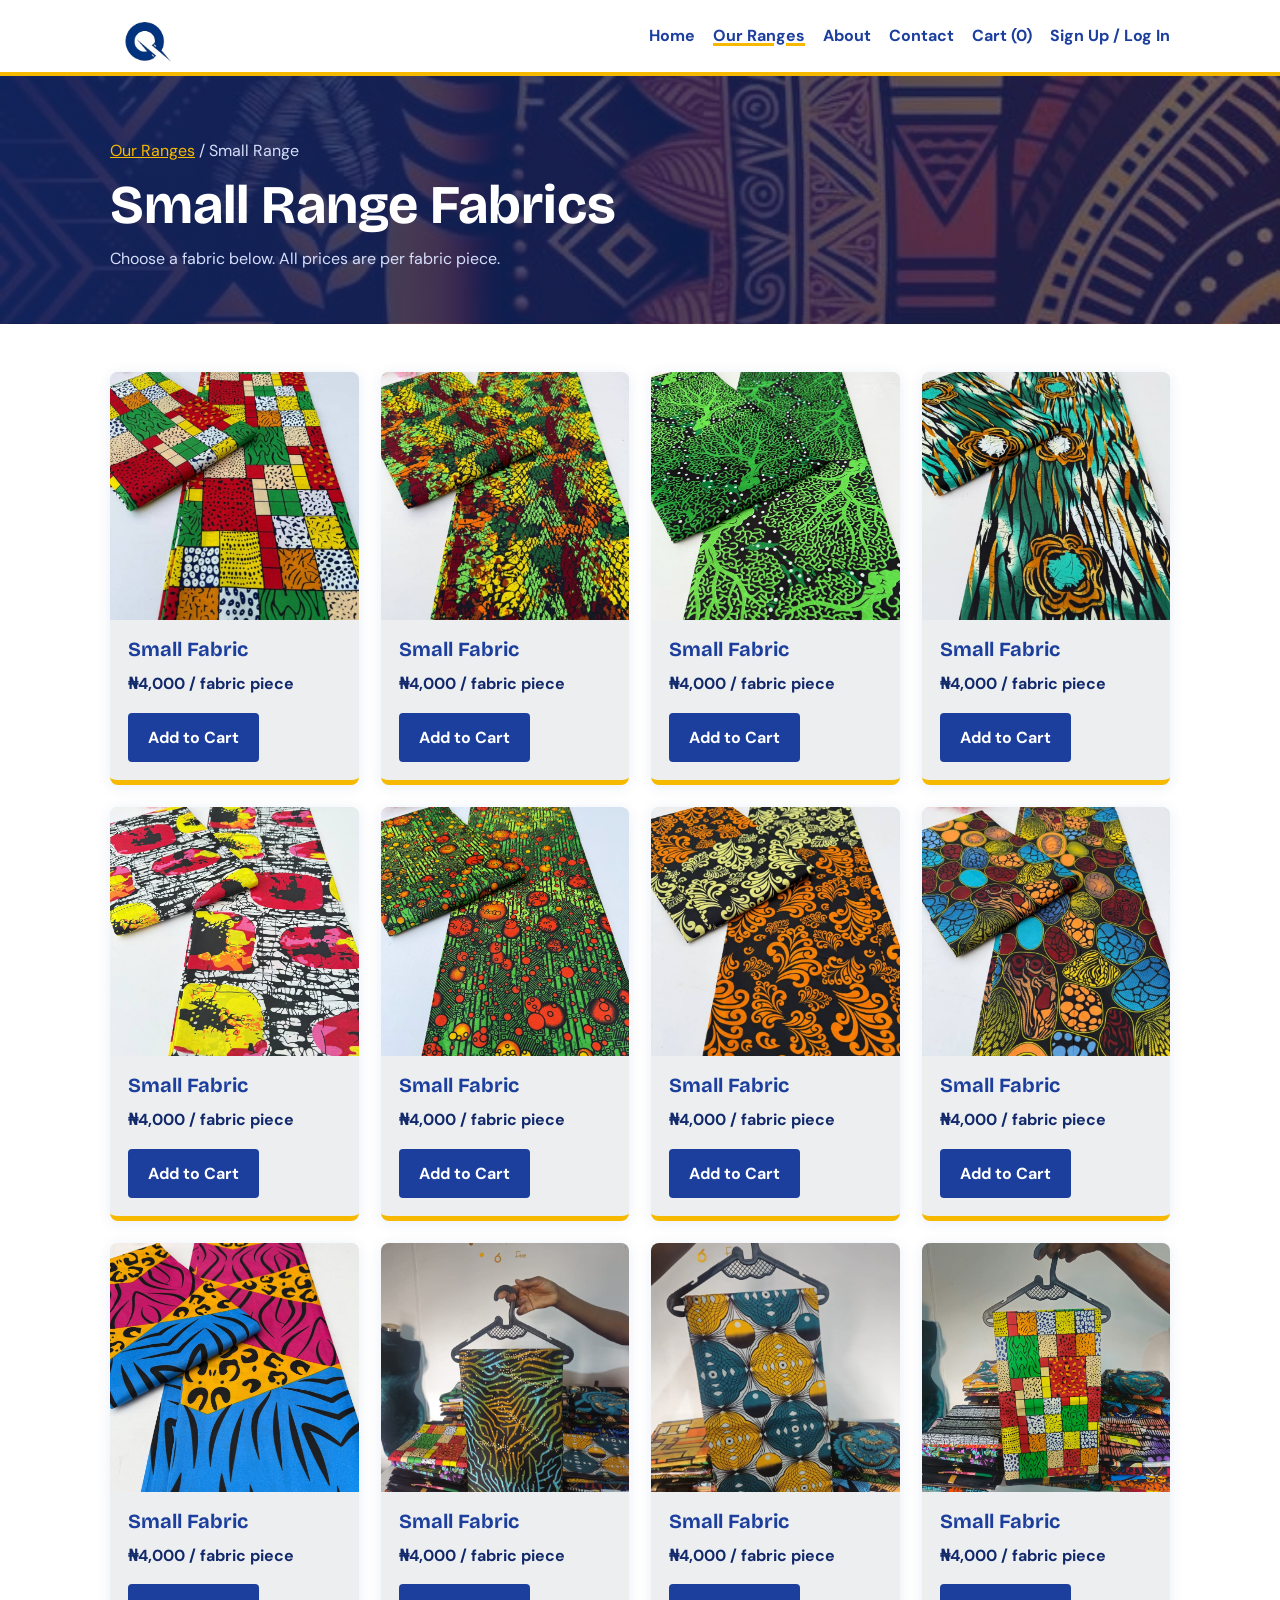
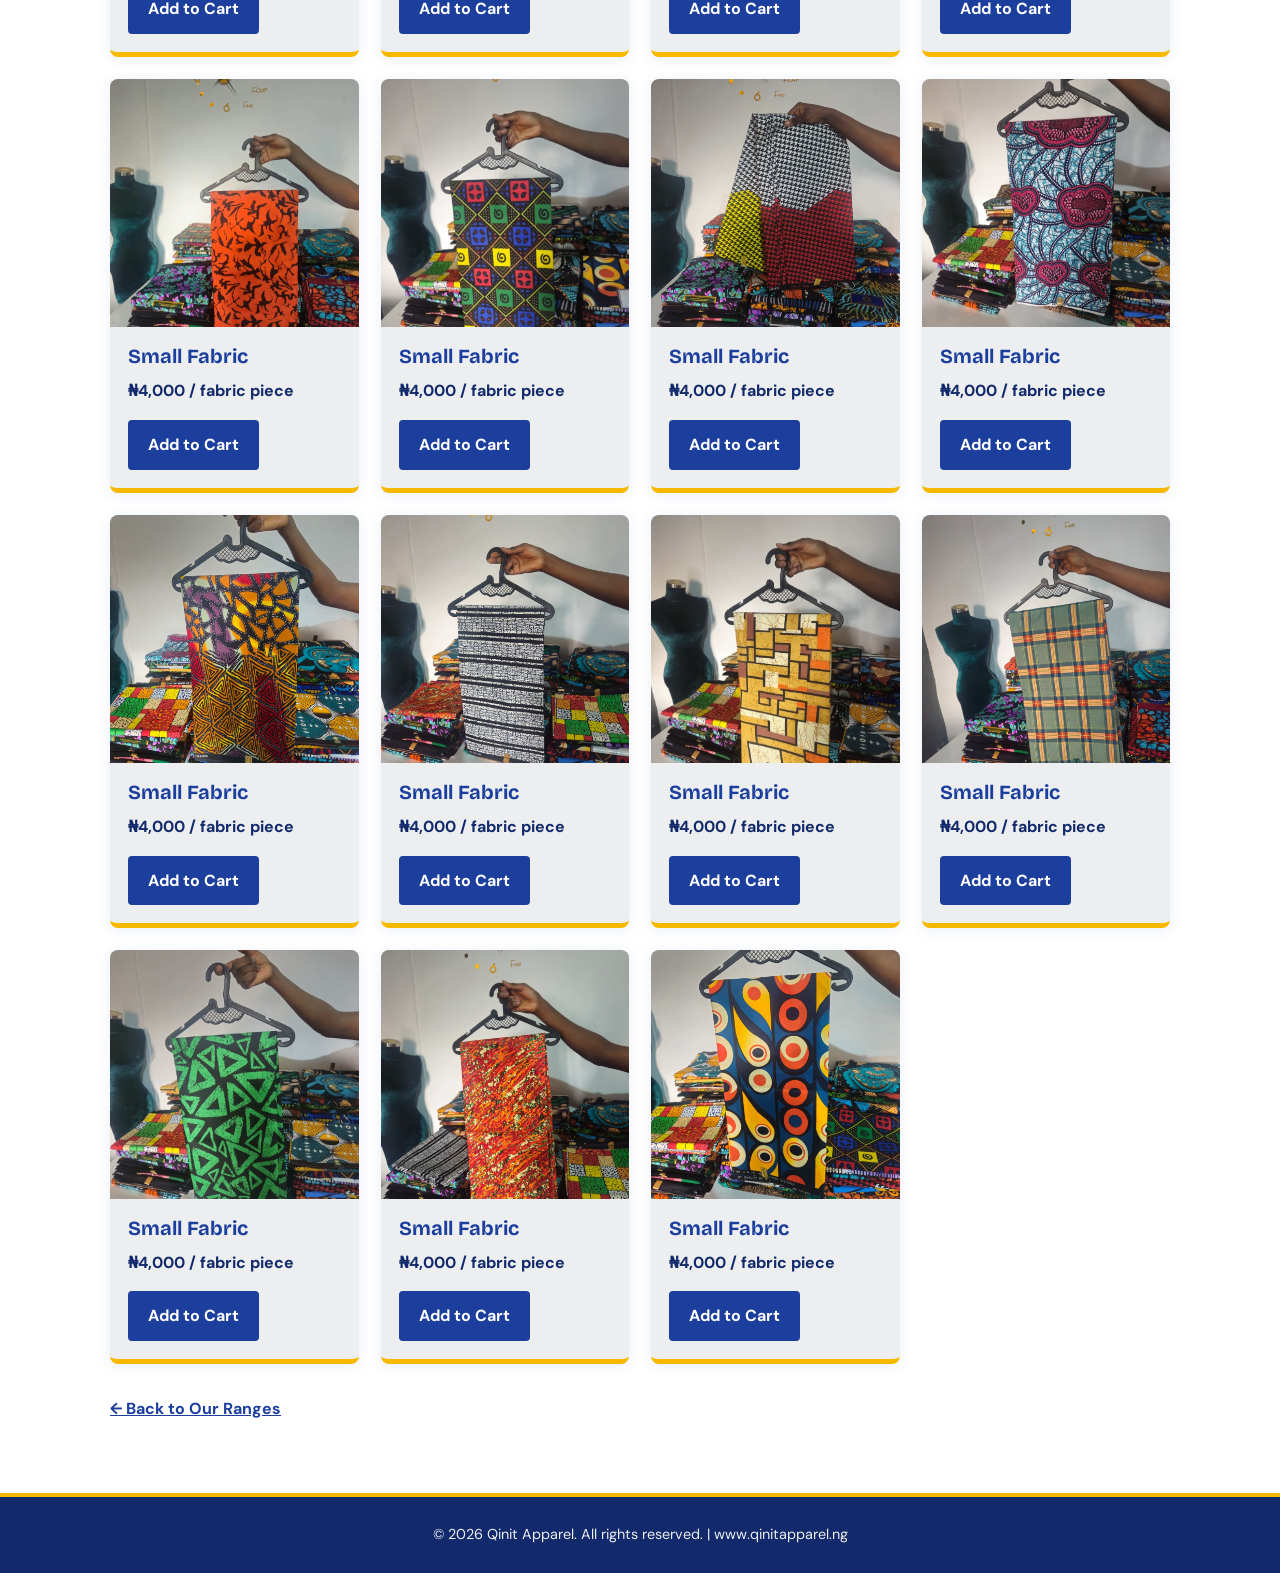
<file: small-ranges.html>
<!DOCTYPE html>
<html lang="en">
<head>
  <meta charset="UTF-8">
  <meta name="viewport" content="width=device-width, initial-scale=1">
  <title>Small Range Fabrics | Qinit Apparel</title>
  <meta name="description" content="Browse Qinit Apparel Small Range Ankara fabrics and add your selections to the cart.">
  <link rel="preconnect" href="https://fonts.googleapis.com">
  <link rel="preconnect" href="https://fonts.gstatic.com" crossorigin>
  <link href="https://fonts.googleapis.com/css2?family=Bricolage+Grotesque:wght@600;800&family=DM+Sans:wght@400;500;700&display=swap" rel="stylesheet">
  <link rel="stylesheet" href="range-catalog.css">
  <link rel="stylesheet" href="banner.css">
</head>
<body data-range="small">
  <header>
    <div class="wrap header-row">
      <a class="logo" href="home.html" aria-label="Qinit Apparel home">
        <img src="QinitApparel.png" alt="Qinit Apparel">
      </a>
      <nav aria-label="Main navigation">
        <a href="home.html">Home</a>
        <a href="our ranges.html" aria-current="page">Our Ranges</a>
        <a href="About.html">About</a>
        <a href="contact.html">Contact</a>
        <a href="cart.html">Cart (<span data-cart-count>0</span>)</a>
        <a href="index.html">Sign Up / Log In</a>
      </nav>
    </div>
  </header>
  <main>
    <section class="banner">
      <div class="wrap">
        <p class="crumbs"><a href="our ranges.html">Our Ranges</a> / Small Range</p>
        <h1 data-catalog-title>Small Range Fabrics</h1>
        <p data-catalog-description>Prices are per fabric piece.</p>
      </div>
    </section>
    <section class="wrap catalog-section">
      <div class="catalog-grid" data-catalog-grid aria-live="polite"></div>
      <a class="back-link" href="our ranges.html">&larr; Back to Our Ranges</a>
    </section>
  </main>
  <footer>&copy; 2026 Qinit Apparel. All rights reserved. | www.qinitapparel.ng</footer>
  <p class="cart-notice" data-cart-status role="status" aria-live="polite"></p>
  <script src="range-products.js"></script>
  <script src="range-catalog.js"></script>
  <script src="cart.js"></script>
</body>
</html>
</file>
<file: banner.css>
.banner {
  background-color: #12296b;
  background-image:
    linear-gradient(90deg, rgba(18, 41, 107, .84), rgba(18, 41, 107, .56)),
    url("African Culture.jpg");
  background-position: center, center 46%;
  background-repeat: no-repeat;
  background-size: cover;
}

.hero.banner::after {
  content: "";
  position: absolute;
  left: 0;
  right: 0;
  bottom: 0;
  height: 16px;
  background-image: radial-gradient(circle at 50% 100%, #f6b900 0 7px, transparent 8px);
  background-size: 28px 16px;
}
</file>
<file: range-catalog.css>
:root {
  --blue: #1c3f9e;
  --blue-dark: #12296b;
  --yellow: #f6b900;
  --white: #ffffff;
  --ash: #eceeef;
  --ash-dark: #5c6166;
  --text: #1d2230;
}
* { box-sizing: border-box; margin: 0; padding: 0; }
body { font-family: "DM Sans", Arial, sans-serif; color: var(--text); background: var(--white); line-height: 1.6; }
h1, h2 { font-family: "Bricolage Grotesque", Arial, sans-serif; line-height: 1.15; }
a { color: inherit; }
:focus-visible { outline: 3px solid var(--yellow); outline-offset: 3px; }
.wrap { max-width: 1100px; margin: 0 auto; padding: 0 20px; }
header { background: var(--white); border-bottom: 4px solid var(--yellow); position: sticky; top: 0; z-index: 10; }
.header-row { display: flex; align-items: center; justify-content: space-between; flex-wrap: wrap; gap: 10px; padding: 10px 20px; }
.logo img { height: 52px; display: block; }
nav { display: flex; align-items: center; flex-wrap: wrap; gap: 18px; }
nav a { color: var(--blue); font-weight: 700; text-decoration: none; }
nav a:hover, nav a[aria-current="page"] { text-decoration: underline; text-decoration-color: var(--yellow); text-decoration-thickness: 3px; }
.banner { color: var(--white); padding: 52px 0; }
.banner h1 { font-size: clamp(2.2rem, 5vw, 3.4rem); }
.banner p { color: #d6defa; margin-top: 10px; }
.crumbs { margin-bottom: 10px; }
.crumbs a { color: var(--yellow); }
.catalog-section { padding-top: 48px; padding-bottom: 72px; }
.catalog-grid { display: grid; grid-template-columns: repeat(auto-fill, minmax(230px, 1fr)); gap: 22px; }
.fabric-card { display: flex; flex-direction: column; overflow: hidden; border-radius: 8px; border-bottom: 5px solid var(--yellow); background: var(--ash); box-shadow: 0 2px 14px rgba(28, 63, 158, .09); }
.fabric-card > img { display: block; width: 100%; aspect-ratio: 1 / 1; object-fit: cover; background: var(--ash); }
.fabric-details { display: flex; flex: 1; flex-direction: column; align-items: flex-start; padding: 18px; }
.fabric-details h2 { color: var(--blue); font-size: 1.25rem; }
.fabric-price { margin: 10px 0 16px; color: var(--blue-dark); font-weight: 700; }
.btn { display: inline-block; margin-top: auto; padding: 12px 20px; border: 0; border-radius: 4px; background: var(--blue); color: var(--white); font: inherit; font-weight: 700; cursor: pointer; }
.btn:hover { background: var(--blue-dark); }
.catalog-empty { grid-column: 1 / -1; padding: 28px; border: 2px dashed var(--ash-dark); border-radius: 8px; color: var(--ash-dark); }
.image-error { display: grid; min-height: 230px; padding: 20px; place-content: center; color: #a32626; overflow-wrap: anywhere; }
.back-link { display: inline-block; margin-top: 32px; color: var(--blue); font-weight: 700; }
footer { background: var(--blue-dark); color: var(--ash); text-align: center; padding: 26px 20px; border-top: 4px solid var(--yellow); font-size: .9rem; }
.cart-notice { position: fixed; right: 20px; bottom: 20px; z-index: 20; max-width: min(90vw, 440px); padding: 12px 18px; border-radius: 5px; background: var(--blue-dark); color: var(--white); box-shadow: 0 3px 14px rgba(0, 0, 0, .2); }
.cart-notice:empty { display: none; }
.cart-notice.error { background: #a32626; }
@media (max-width: 700px) {
  .header-row { align-items: flex-start; flex-direction: column; }
  nav { gap: 12px; }
  .catalog-grid { grid-template-columns: repeat(auto-fill, minmax(170px, 1fr)); }
}
</file>
